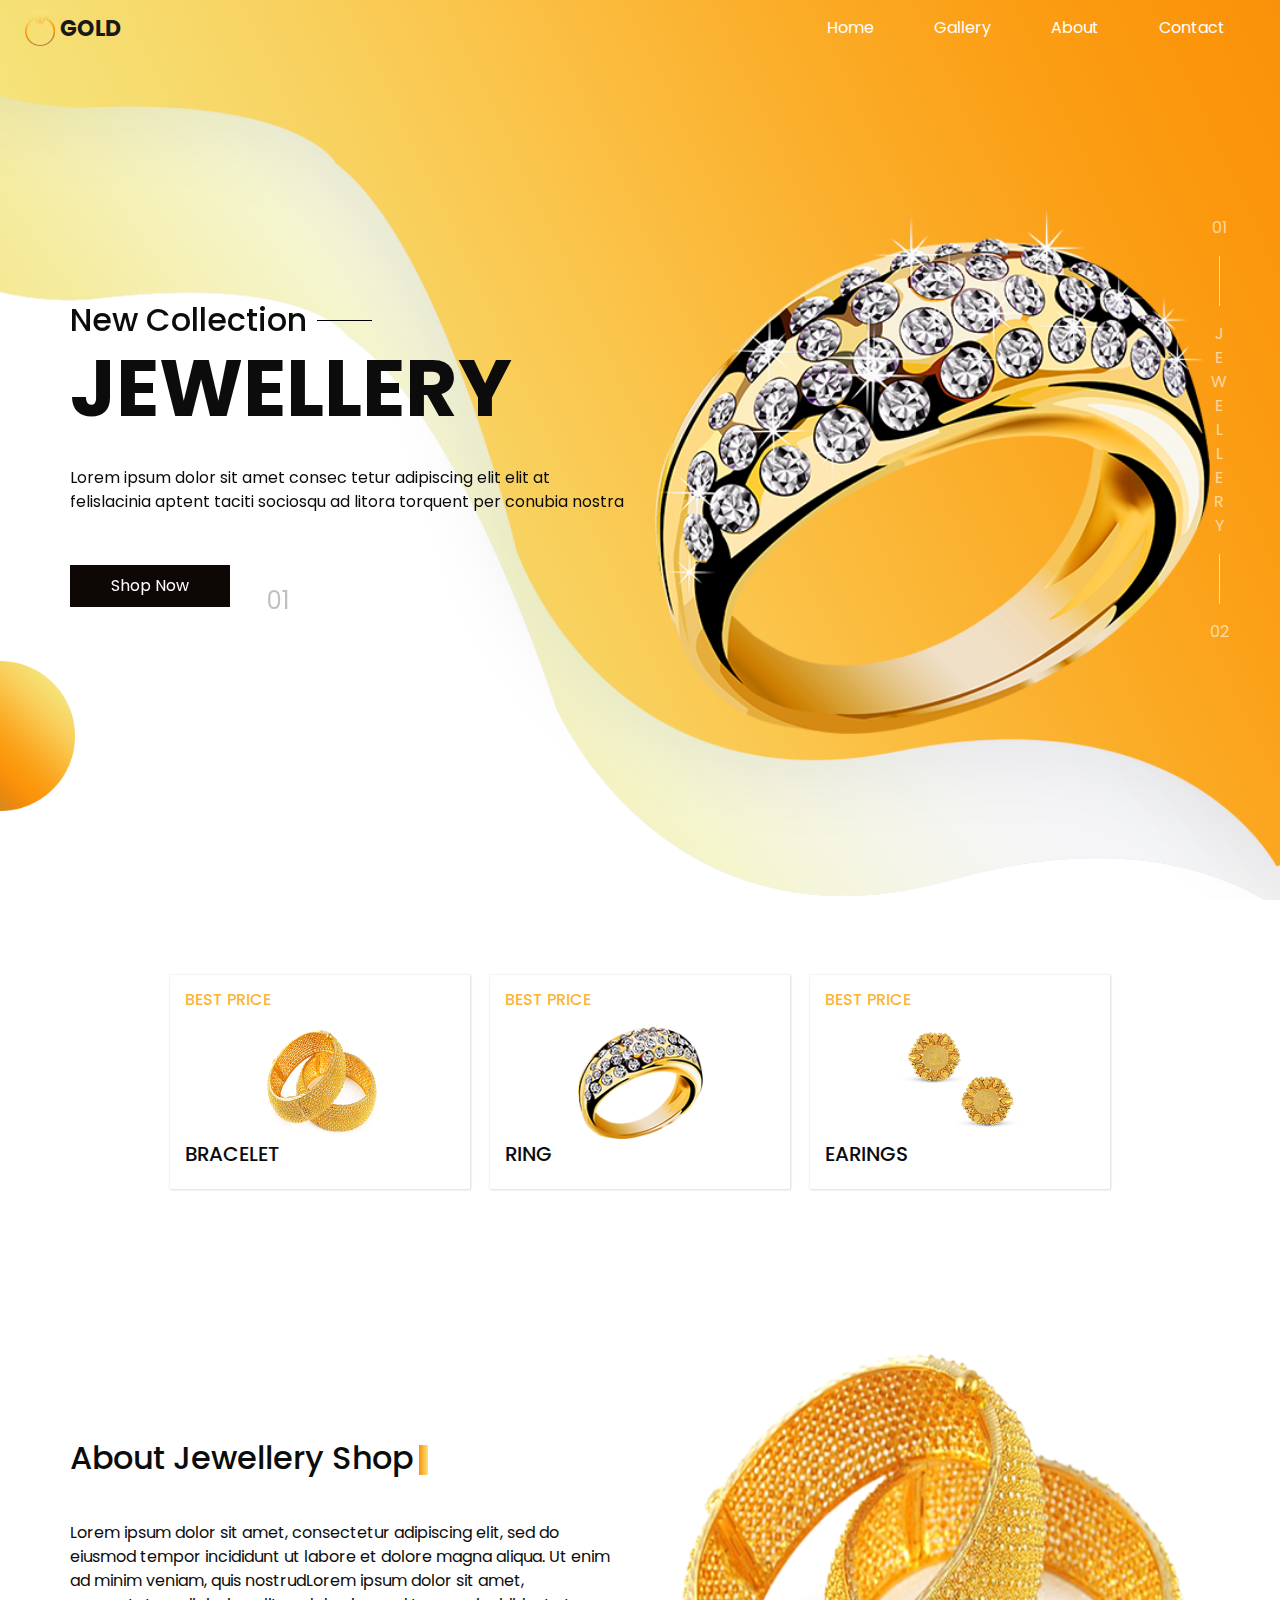
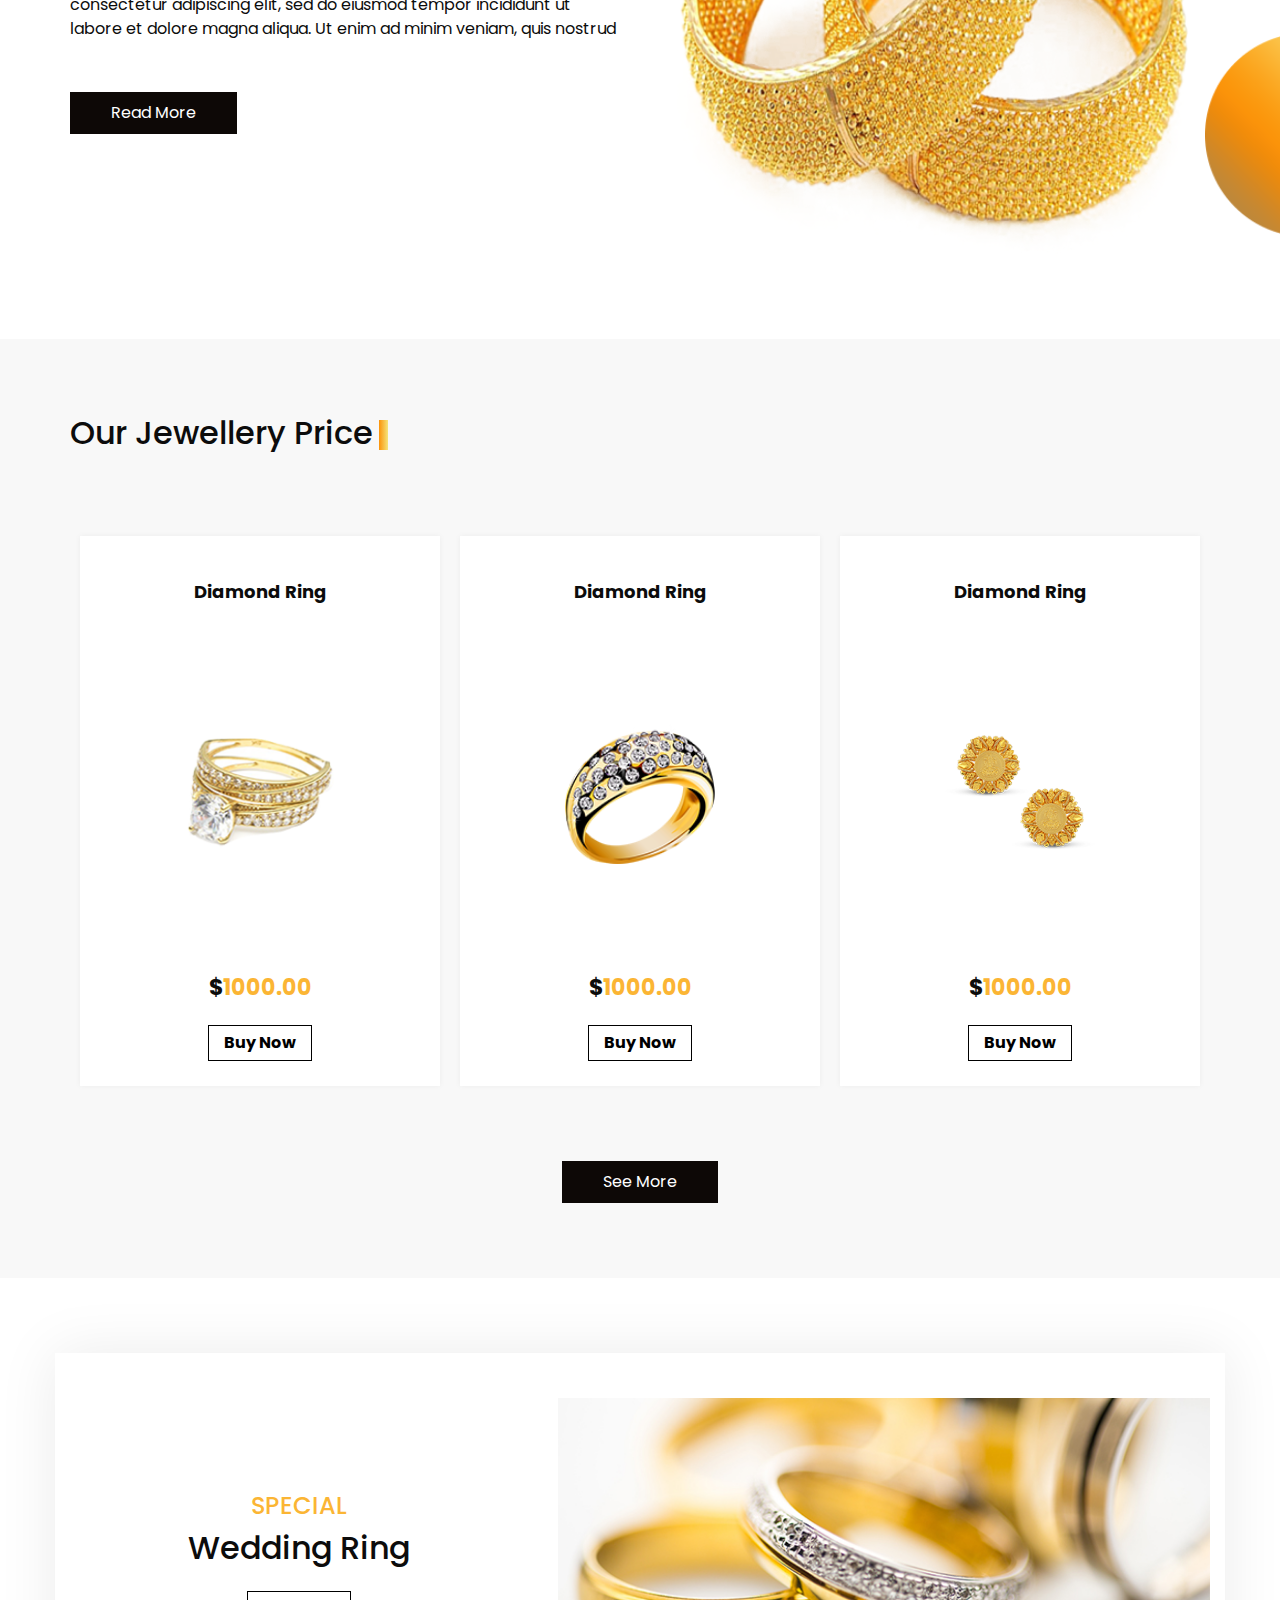
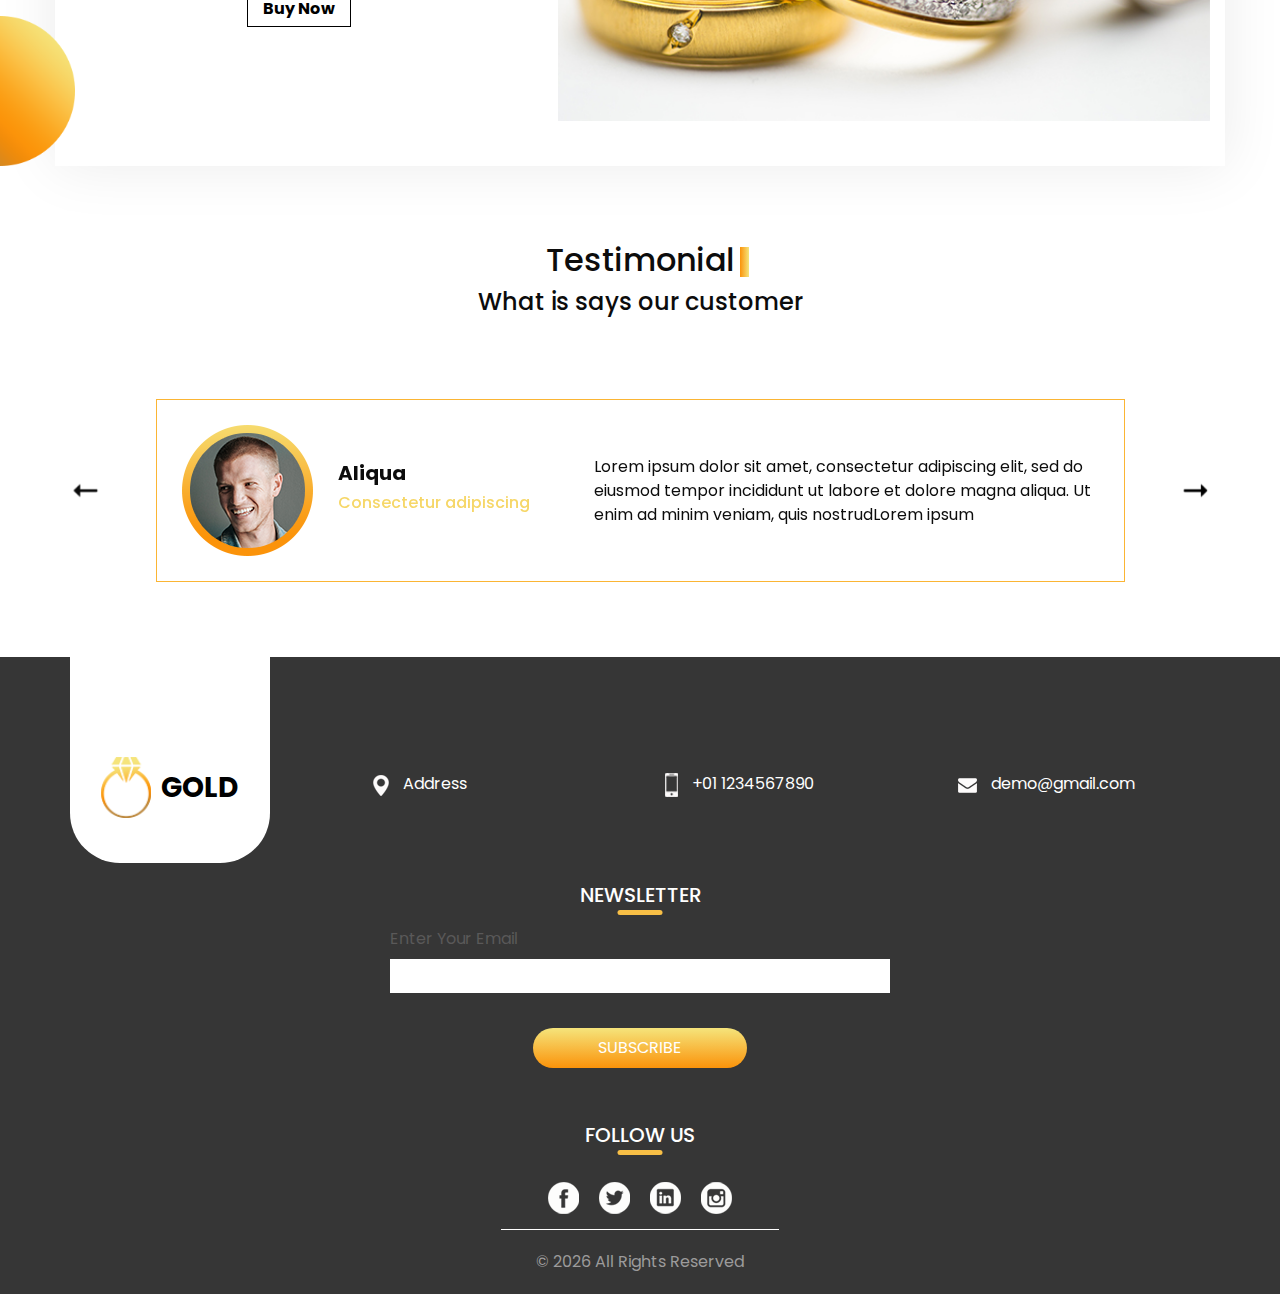
<file: index.html>
<!DOCTYPE html>
<html>

<head>
  <!-- Basic -->
  <meta charset="utf-8" />
  <meta http-equiv="X-UA-Compatible" content="IE=edge" />
  <!-- Mobile Metas -->
  <meta name="viewport" content="width=device-width, initial-scale=1, shrink-to-fit=no" />
  <!-- Site Metas -->
  <meta name="keywords" content="rings , Bracelet, neckless, jawllery" />
  <meta name="description" content="this is the best store ever for finding the gold jawllery in the world!" />
  <meta name="author" content="" />

  <title>GOLD STORE</title>

  <!-- slider stylesheet -->
  <link rel="stylesheet" type="text/css" href="https://cdnjs.cloudflare.com/ajax/libs/OwlCarousel2/2.1.3/assets/owl.carousel.min.css" />

  <!-- bootstrap core css -->
  <link rel="stylesheet" type="text/css" href="css/bootstrap.css" />

  <!-- fonts style -->
  <link href="https://fonts.googleapis.com/css?family=Baloo+Chettan|Poppins:400,600,700&display=swap" rel="stylesheet">
  <!-- Custom styles for this template -->
  <link href="css/style.css" rel="stylesheet" />
  <!-- responsive style -->
  <link href="css/responsive.css" rel="stylesheet" />



</head>

<body>

  <div class="hero_area">
    <!-- header section strats -->
    <header  class="header_section">
      <div class="container-fluid">
        <nav class="navbar navbar-expand-lg custom_nav-container ">
          <a class="navbar-brand" href="index.html">
            <img src="images/logo.png" alt="">
            <span>
              Gold
            </span>
          </a>
          <button class="navbar-toggler" type="button" data-toggle="collapse" data-target="#navbarSupportedContent" aria-controls="navbarSupportedContent" aria-expanded="false" aria-label="Toggle navigation">
            <span class="navbar-toggler-icon"></span>
          </button>

          <div class="collapse navbar-collapse" id="navbarSupportedContent">
            <div class="d-flex ml-auto flex-column flex-lg-row align-items-center">
              <ul class="navbar-nav  ">
                <li class="nav-item active">
                  <a class="nav-link" href="index.html">Home <span class="sr-only">(current)</span></a>
                </li>
                <li class="nav-item">
                  <a class="nav-link" href="gallery.html"> Gallery</a>
                </li>
                <li class="nav-item">
                  <a class="nav-link" href="about.html"> About</a>
                </li>
                <li class="nav-item">
                  <a class="nav-link" href="contact.html"> Contact</a>
                </li>
              </ul>

            </div>
          </div>
        </nav>
      </div>
    </header>
    <!-- end header section -->
    <!-- slider section -->
    <section class=" slider_section position-relative">
      <div class="design-box">
        <img src="images/design-1.png" alt="">
      </div>
      <div class="slider_number-container d-none d-md-block">
        <div class="number-box">
          <span>
            01
          </span>
          <hr>
          <span class="jwel">
            J <br>
            e <br>
            w <br>
            e <br>
            l <br>
            l <br>
            e <br>
            r <br>
            y
          </span>
          <hr>
          <span>
            02
          </span>
        </div>
      </div>
      <div class="container">
        <div id="carouselExampleIndicators" class="carousel slide" data-ride="carousel">
          <ol class="carousel-indicators">
            <li data-target="#carouselExampleIndicators" data-slide-to="0" class="active">01</li>
            <li data-target="#carouselExampleIndicators" data-slide-to="1">02</li>
            <li data-target="#carouselExampleIndicators" data-slide-to="2">03</li>
          </ol>
          <div class="carousel-inner">
            <div class="carousel-item active">
              <div class="row">
                <div class="col-md-6">
                  <div class="detail_box">
                    <h2>
                      <span> New Collection</span>
                      <hr>
                    </h2>
                    <h1>
                      Jewellery
                    </h1>
                    <p>
                      Lorem ipsum dolor sit amet consec tetur adipiscing elit elit at felislacinia
                      aptent taciti sociosqu ad litora torquent per conubia nostra
                    </p>
                    <div>
                      <a href="">Shop Now</a>
                    </div>
                  </div>
                </div>
                <div class="col-md-6">
                  <div class="img-box">
                    <img src="images/slider-img.png" alt="">
                  </div>
                </div>
              </div>
            </div>
            <div class="carousel-item ">
              <div class="row">
                <div class="col-md-6">
                  <div class="detail_box">
                    <h2>
                      <span> New Collection</span>
                      <hr>
                    </h2>
                    <h1>
                      Jewellery
                    </h1>
                    <p>
                      Lorem ipsum dolor sit amet consec tetur adipiscing elit elit at felislacinia
                      aptent taciti sociosqu ad litora torquent per conubia nostra
                    </p>
                    <div>
                      <a href="">Shop Now</a>
                    </div>
                  </div>
                </div>
                <div class="col-md-6">
                  <div class="img-box">
                    <img src="images/slider-img.png" alt="">
                  </div>
                </div>
              </div>
            </div>
            <div class="carousel-item ">
              <div class="row">
                <div class="col-md-6">
                  <div class="detail_box">
                    <h2>
                      <span> New Collection</span>
                      <hr>
                    </h2>
                    <h1>
                      Jewellery
                    </h1>
                    <p>
                      Lorem ipsum dolor sit amet consec tetur adipiscing elit elit at felislacinia
                      aptent taciti sociosqu ad litora torquent per conubia nostra
                    </p>
                    <div>
                      <a href="">Shop Now</a>
                    </div>
                  </div>
                </div>
                <div class="col-md-6">
                  <div class="img-box">
                    <img src="images/slider-img.png" alt="">
                  </div>
                </div>
              </div>
            </div>
          </div>
        </div>
      </div>

    </section>
    <!-- end slider section -->
  </div>

  <!-- item section -->

  <div class="item_section layout_padding2">
    <div class="container">
      <div class="item_container">
        <div class="box">
          <div class="price">
            <h6>
              Best PRICE
            </h6>
          </div>
          <div class="img-box">
            <img src="images/i-1.png" alt="">
          </div>
          <div class="name">
            <h5>
              Bracelet
            </h5>
          </div>
        </div>
        <div class="box">
          <div class="price">
            <h6>
              Best PRICE
            </h6>
          </div>
          <div class="img-box">
            <img src="images/i-2.png" alt="">
          </div>
          <div class="name">
            <h5>
              Ring
            </h5>
          </div>
        </div>
        <div class="box">
          <div class="price">
            <h6>
              Best PRICE
            </h6>
          </div>
          <div class="img-box">
            <img src="images/i-3.png" alt="">
          </div>
          <div class="name">
            <h5>
              Earings
            </h5>
          </div>
        </div>
      </div>
    </div>
  </div>

  <!-- end item section -->

  <!-- about section -->

  <section class="about_section layout_padding2-top layout_padding-bottom">
    <div class="design-box">
      <img src="images/design-2.png" alt="">
    </div>
    <div class="container">
      <div class="row">
        <div class="col-md-6">
          <div class="detail-box">
            <div class="heading_container">
              <h2>
                About Jewellery Shop
              </h2>
            </div>
            <p>
              Lorem ipsum dolor sit amet, consectetur adipiscing elit, sed do eiusmod tempor incididunt ut labore et
              dolore magna aliqua. Ut enim ad minim veniam, quis nostrudLorem ipsum dolor sit amet, consectetur
              adipiscing elit, sed do eiusmod tempor incididunt ut labore et dolore magna aliqua. Ut enim ad minim
              veniam, quis nostrud
            </p>
            <div>
              <a href="">
                Read More
              </a>
            </div>
          </div>
        </div>
        <div class="col-md-6">
          <div class="img-box">
            <img src="images/about-img.png" alt="">
          </div>
        </div>
      </div>
    </div>
  </section>

  <!-- end about section -->

  <!-- price section -->

  <section class="price_section layout_padding">
    <div class="container">
      <div class="heading_container">
        <h2>
          Our Jewellery Price
        </h2>
      </div>
      <div class="price_container">
        <div class="box">
          <div class="name">
            <h6>
              Diamond Ring
            </h6>
          </div>
          <div class="img-box">
            <img src="images/p-1.png" alt="">
          </div>
          <div class="detail-box">
            <h5>
              $<span>1000.00</span>
            </h5>
            <a href="">
              Buy Now
            </a>
          </div>
        </div>
        <div class="box">
          <div class="name">
            <h6>
              Diamond Ring
            </h6>
          </div>
          <div class="img-box">
            <img src="images/i-2.png" alt="">
          </div>
          <div class="detail-box">
            <h5>
              $<span>1000.00</span>
            </h5>
            <a href="">
              Buy Now
            </a>
          </div>
        </div>
        <div class="box">
          <div class="name">
            <h6>
              Diamond Ring
            </h6>
          </div>
          <div class="img-box">
            <img src="images/i-3.png" alt="">
          </div>
          <div class="detail-box">
            <h5>
              $<span>1000.00</span>
            </h5>
            <a href="">
              Buy Now
            </a>
          </div>
        </div>
      </div>
      <div class="d-flex justify-content-center">
        <a href="" class="price_btn">
          See More
        </a>
      </div>
    </div>
  </section>

  <!-- end price section -->

  <!-- ring section -->

  <section class="ring_section layout_padding">
    <div class="design-box">
      <img src="images/design-1.png" alt="">
    </div>
    <div class="container">
      <div class="ring_container layout_padding2">
        <div class="row">
          <div class="col-md-5">
            <div class="detail-box">
              <h4>
                special
              </h4>
              <h2>
                Wedding Ring
              </h2>
              <a href="">
                Buy Now
              </a>
            </div>
          </div>
          <div class="col-md-7">
            <div class="img-box">
              <img src="images/ring-img.jpg" alt="">
            </div>
          </div>
        </div>
      </div>
    </div>
  </section>

  <!-- end ring section -->

  <!-- client section -->

  <section class="client_section">
    <div class="container">
      <div class="heading_container">
        <h2>
          Testimonial
        </h2>
      </div>
      <h4 class="secondary_heading">
        What is says our customer
      </h4>
      <div id="carouselExampleControls" class="carousel slide" data-ride="carousel">
        <div class="carousel-inner">
          <div class="carousel-item active">
            <div class="client_container">
              <div class="client-id">
                <div class="img-box">
                  <img src="images/client.png" alt="">
                </div>
                <div class="name">
                  <h5>
                    Aliqua
                  </h5>
                  <h6>
                    Consectetur adipiscing
                  </h6>
                </div>
              </div>
              <div class="detail-box">
                <p>
                  Lorem ipsum dolor sit amet, consectetur adipiscing elit, sed do eiusmod tempor incididunt ut labore et
                  dolore magna aliqua. Ut enim ad minim veniam, quis nostrudLorem ipsum
                </p>
              </div>
            </div>
          </div>
          <div class="carousel-item">
            <div class="client_container">
              <div class="client-id">
                <div class="img-box">
                  <img src="images/client.png" alt="">
                </div>
                <div class="name">
                  <h5>
                    Aliqua
                  </h5>
                  <h6>
                    Consectetur adipiscing
                  </h6>
                </div>
              </div>
              <div class="detail-box">
                <p>
                  Lorem ipsum dolor sit amet, consectetur adipiscing elit, sed do eiusmod tempor incididunt ut labore et
                  dolore magna aliqua. Ut enim ad minim veniam, quis nostrudLorem ipsum
                </p>
              </div>
            </div>
          </div>
          <div class="carousel-item">
            <div class="client_container">
              <div class="client-id">
                <div class="img-box">
                  <img src="images/client.png" alt="">
                </div>
                <div class="name">
                  <h5>
                    Aliqua
                  </h5>
                  <h6>
                    Consectetur adipiscing
                  </h6>
                </div>
              </div>
              <div class="detail-box">
                <p>
                  Lorem ipsum dolor sit amet, consectetur adipiscing elit, sed do eiusmod tempor incididunt ut labore et
                  dolore magna aliqua. Ut enim ad minim veniam, quis nostrudLorem ipsum
                </p>
              </div>
            </div>
          </div>
        </div>
        <a class="carousel-control-prev" href="#carouselExampleControls" role="button" data-slide="prev">
          <span class="carousel-control-prev-icon" aria-hidden="true"></span>
          <span class="sr-only">Previous</span>
        </a>
        <a class="carousel-control-next" href="#carouselExampleControls" role="button" data-slide="next">
          <span class="carousel-control-next-icon" aria-hidden="true"></span>
          <span class="sr-only">Next</span>
        </a>
      </div>

    </div>
  </section>

  <!-- end client section -->

  <!-- info section -->
  <section class="info_section ">
    <div class="container">
      <div class="info_container">
        <div class="row">
          <div class="col-md-3">
            <div class="info_logo">
              <a href="">
                <img src="images/logo.png" alt="">
                <span>
                  GOLD
                </span>
              </a>
            </div>
          </div>
          <div class="col-md-3">
            <div class="info_contact">
              <a href="">
                <img src="images/location.png" alt="">
                <span>
                  Address
                </span>
              </a>
            </div>
          </div>
          <div class="col-md-3">
            <div class="info_contact">
              <a href="">
                <img src="images/phone.png" alt="">
                <span>
                  +01 1234567890
                </span>
              </a>
            </div>
          </div>
          <div class="col-md-3">
            <div class="info_contact">
              <a href="">
                <img src="images/mail.png" alt="">
                <span>
                  demo@gmail.com
                </span>
              </a>
            </div>
          </div>
        </div>
        <div class="info_form">
          <div class="d-flex justify-content-center">
            <h5 class="info_heading">
              Newsletter
            </h5>
          </div>
          <form action="">
            <div class="email_box">
              <label for="email2">Enter Your Email</label>
              <input type="text" id="email2">
            </div>
            <div>
              <button>
                subscribe
              </button>
            </div>
          </form>
        </div>
        <div class="info_social">
          <div class="d-flex justify-content-center">
            <h5 class="info_heading">
              Follow Us
            </h5>
          </div>
          <div class="social_box">
            <a href="">
              <img src="images/fb.png" alt="">
            </a>
            <a href="">
              <img src="images/twitter.png" alt="">
            </a>
            <a href="">
              <img src="images/linkedin.png" alt="">
            </a>
            <a href="">
              <img src="images/insta.png" alt="">
            </a>
          </div>
        </div>
      </div>
    </div>
  </section>

  <!-- end info_section -->

  <!-- footer section -->
  <section class="container-fluid footer_section">
    <p>
      &copy; <span id="displayYear"></span> All Rights Reserved 
    </p>
  </section>
  <!-- footer section -->

  <script type="text/javascript" src="js/jquery-3.4.1.min.js"></script>
  <script type="text/javascript" src="js/bootstrap.js"></script>
  <script type="text/javascript" src="js/custom.js"></script>
</body>

</html>
</file>
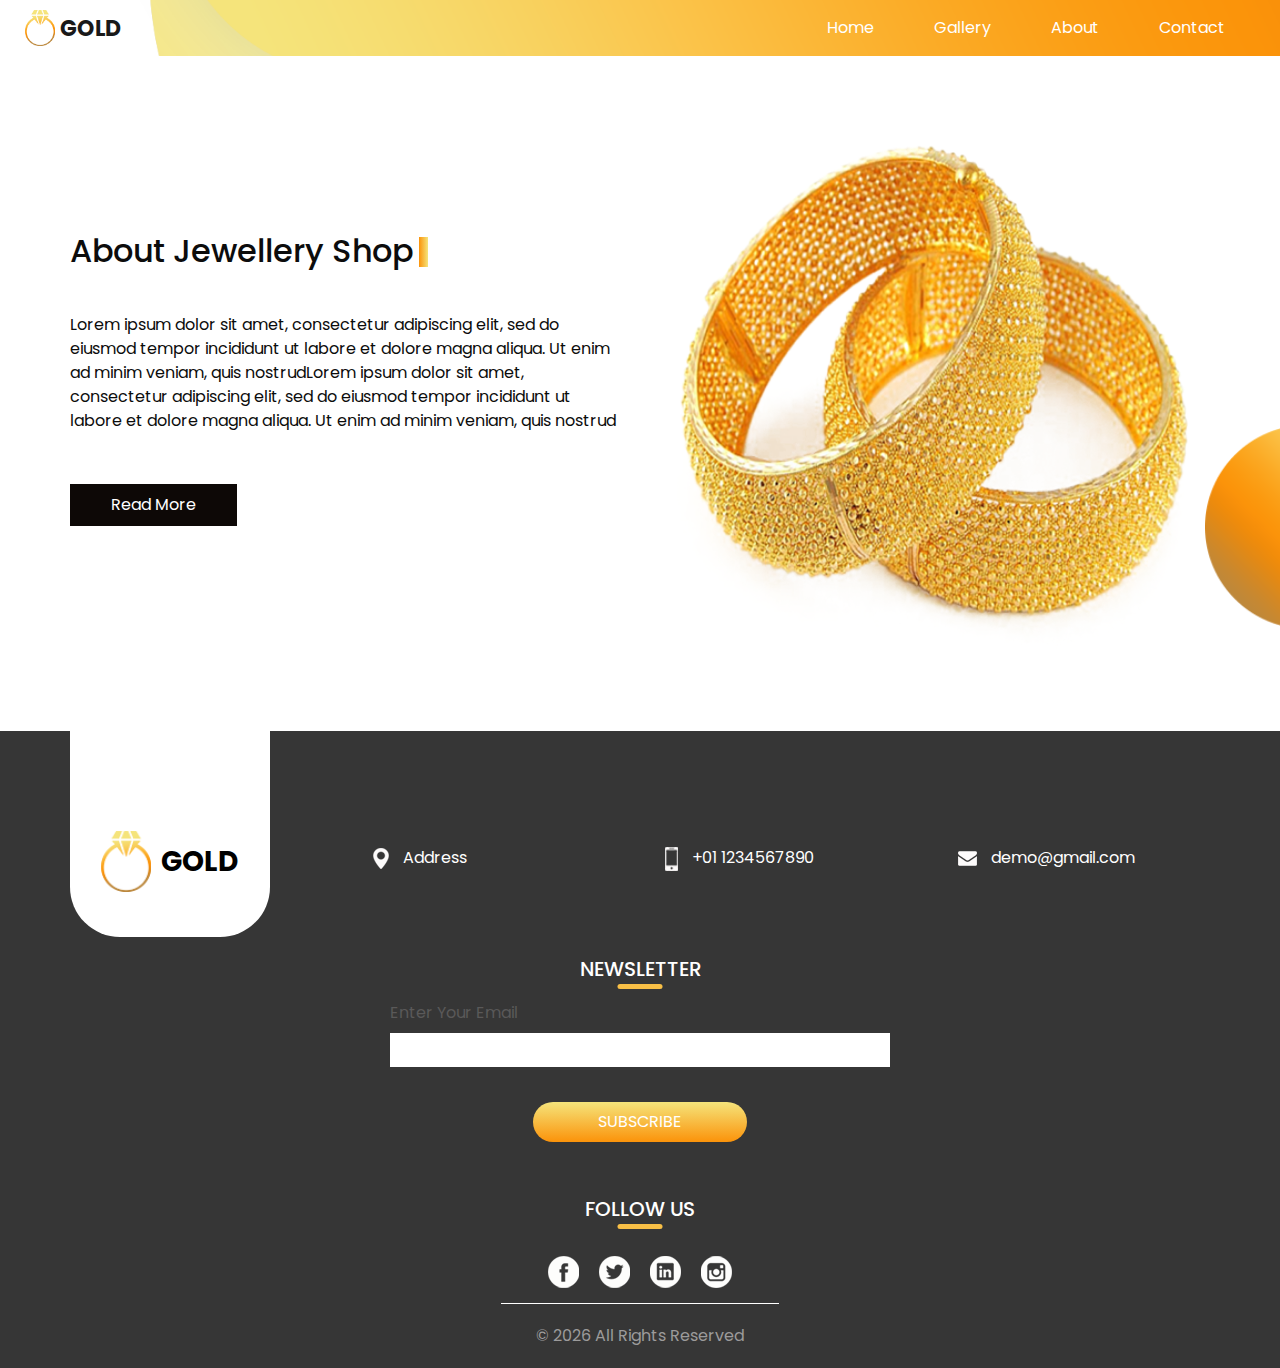
<file: about.html>
<!DOCTYPE html>
<html>

<head>
  <!-- Basic -->
  <meta charset="utf-8" />
  <meta http-equiv="X-UA-Compatible" content="IE=edge" />
  <!-- Mobile Metas -->
  <meta name="viewport" content="width=device-width, initial-scale=1, shrink-to-fit=no" />
  <!-- Site Metas -->
  <meta name="keywords" content="rings , Bracelet, neckless, jawllery" />
  <meta name="description" content="this is the best store ever for finding the gold jawllery in the world!" />
  <meta name="author" content="" />

  <title>GOLD STORE</title>

  <!-- slider stylesheet -->
  <link rel="stylesheet" type="text/css" href="https://cdnjs.cloudflare.com/ajax/libs/OwlCarousel2/2.1.3/assets/owl.carousel.min.css" />

  <!-- bootstrap core css -->
  <link rel="stylesheet" type="text/css" href="css/bootstrap.css" />

  <!-- fonts style -->
  <link href="https://fonts.googleapis.com/css?family=Baloo+Chettan|Poppins:400,600,700&display=swap" rel="stylesheet">
  <!-- Custom styles for this template -->
  <link href="css/style.css" rel="stylesheet" />
  <!-- responsive style -->
  <link href="css/responsive.css" rel="stylesheet" />
</head>

<body class="sub_page">

  <div class="hero_area">
    <!-- header section strats -->
    <header class="header_section">

      <div class="container-fluid">
        
        <nav class="navbar navbar-expand-lg custom_nav-container ">
          <a class="navbar-brand" href="index.html">
            <img src="images/logo.png" alt="">
            <span>
              Gold
            </span>
          </a>
          <button class="navbar-toggler" type="button" data-toggle="collapse" data-target="#navbarSupportedContent" aria-controls="navbarSupportedContent" aria-expanded="false" aria-label="Toggle navigation">
            <span class="navbar-toggler-icon"></span>
          </button>

          <div class="collapse navbar-collapse" id="navbarSupportedContent">
            <div class="d-flex ml-auto flex-column flex-lg-row align-items-center">
              <ul class="navbar-nav  ">
                <li class="nav-item active">
                  <a class="nav-link" href="index.html">Home <span class="sr-only">(current)</span></a>
                </li>
                <li class="nav-item">
                  <a class="nav-link" href="gallery.html"> Gallery</a>
                </li>
                <li class="nav-item">
                  <a class="nav-link" href="about.html"> About</a>
                </li>
                <li class="nav-item">
                  <a class="nav-link" href="contact.html"> Contact</a>
                </li>
              </ul>

            </div>
          </div>
        </nav>
      </div>
    </header>
    <!-- end header section -->
  </div>



  <!-- about section -->

  <section class="about_section layout_padding2-top layout_padding-bottom">
    <div class="design-box">
      <img src="images/design-2.png" alt="">
    </div>
    <div class="container">
      <div class="row">
        <div class="col-md-6">
          <div class="detail-box">
            <div class="heading_container">
              <h2>
                About Jewellery Shop
              </h2>
            </div>
            <p>
              Lorem ipsum dolor sit amet, consectetur adipiscing elit, sed do eiusmod tempor incididunt ut labore et
              dolore magna aliqua. Ut enim ad minim veniam, quis nostrudLorem ipsum dolor sit amet, consectetur
              adipiscing elit, sed do eiusmod tempor incididunt ut labore et dolore magna aliqua. Ut enim ad minim
              veniam, quis nostrud
            </p>
            <div>
              <a href="">
                Read More
              </a>
            </div>
          </div>
        </div>
        <div class="col-md-6">
          <div class="img-box">
            <img src="images/about-img.png" alt="">
          </div>
        </div>
      </div>
    </div>
  </section>

  <!-- end about section -->


  <!-- info section -->
  <section class="info_section ">
    <div class="container">
      <div class="info_container">
        <div class="row">
          <div class="col-md-3">
            <div class="info_logo">
              <a href="">
                <img src="images/logo.png" alt="">
                <span>
                  GOLD
                </span>
              </a>
            </div>
          </div>
          <div class="col-md-3">
            <div class="info_contact">
              <a href="">
                <img src="images/location.png" alt="">
                <span>
                  Address
                </span>
              </a>
            </div>
          </div>
          <div class="col-md-3">
            <div class="info_contact">
              <a href="">
                <img src="images/phone.png" alt="">
                <span>
                  +01 1234567890
                </span>
              </a>
            </div>
          </div>
          <div class="col-md-3">
            <div class="info_contact">
              <a href="">
                <img src="images/mail.png" alt="">
                <span>
                  demo@gmail.com
                </span>
              </a>
            </div>
          </div>
        </div>
        <div class="info_form">
          <div class="d-flex justify-content-center">
            <h5 class="info_heading">
              Newsletter
            </h5>
          </div>
          <form action="">
            <div class="email_box">
              <label for="email2">Enter Your Email</label>
              <input type="text" id="email2">
            </div>
            <div>
              <button>
                subscribe
              </button>
            </div>
          </form>
        </div>
        <div class="info_social">
          <div class="d-flex justify-content-center">
            <h5 class="info_heading">
              Follow Us
            </h5>
          </div>
          <div class="social_box">
            <a href="">
              <img src="images/fb.png" alt="">
            </a>
            <a href="">
              <img src="images/twitter.png" alt="">
            </a>
            <a href="">
              <img src="images/linkedin.png" alt="">
            </a>
            <a href="">
              <img src="images/insta.png" alt="">
            </a>
          </div>
        </div>
      </div>
    </div>
  </section>

  <!-- end info_section -->

  <!-- footer section -->
  <section class="container-fluid footer_section">
    <p>
      &copy; <span id="displayYear"></span> All Rights Reserved
    </p>
  </section>
  <!-- footer section -->

  <script type="text/javascript" src="js/jquery-3.4.1.min.js"></script>
  <script type="text/javascript" src="js/bootstrap.js"></script>
  <script type="text/javascript" src="js/custom.js"></script>

</body>

</html>
</file>
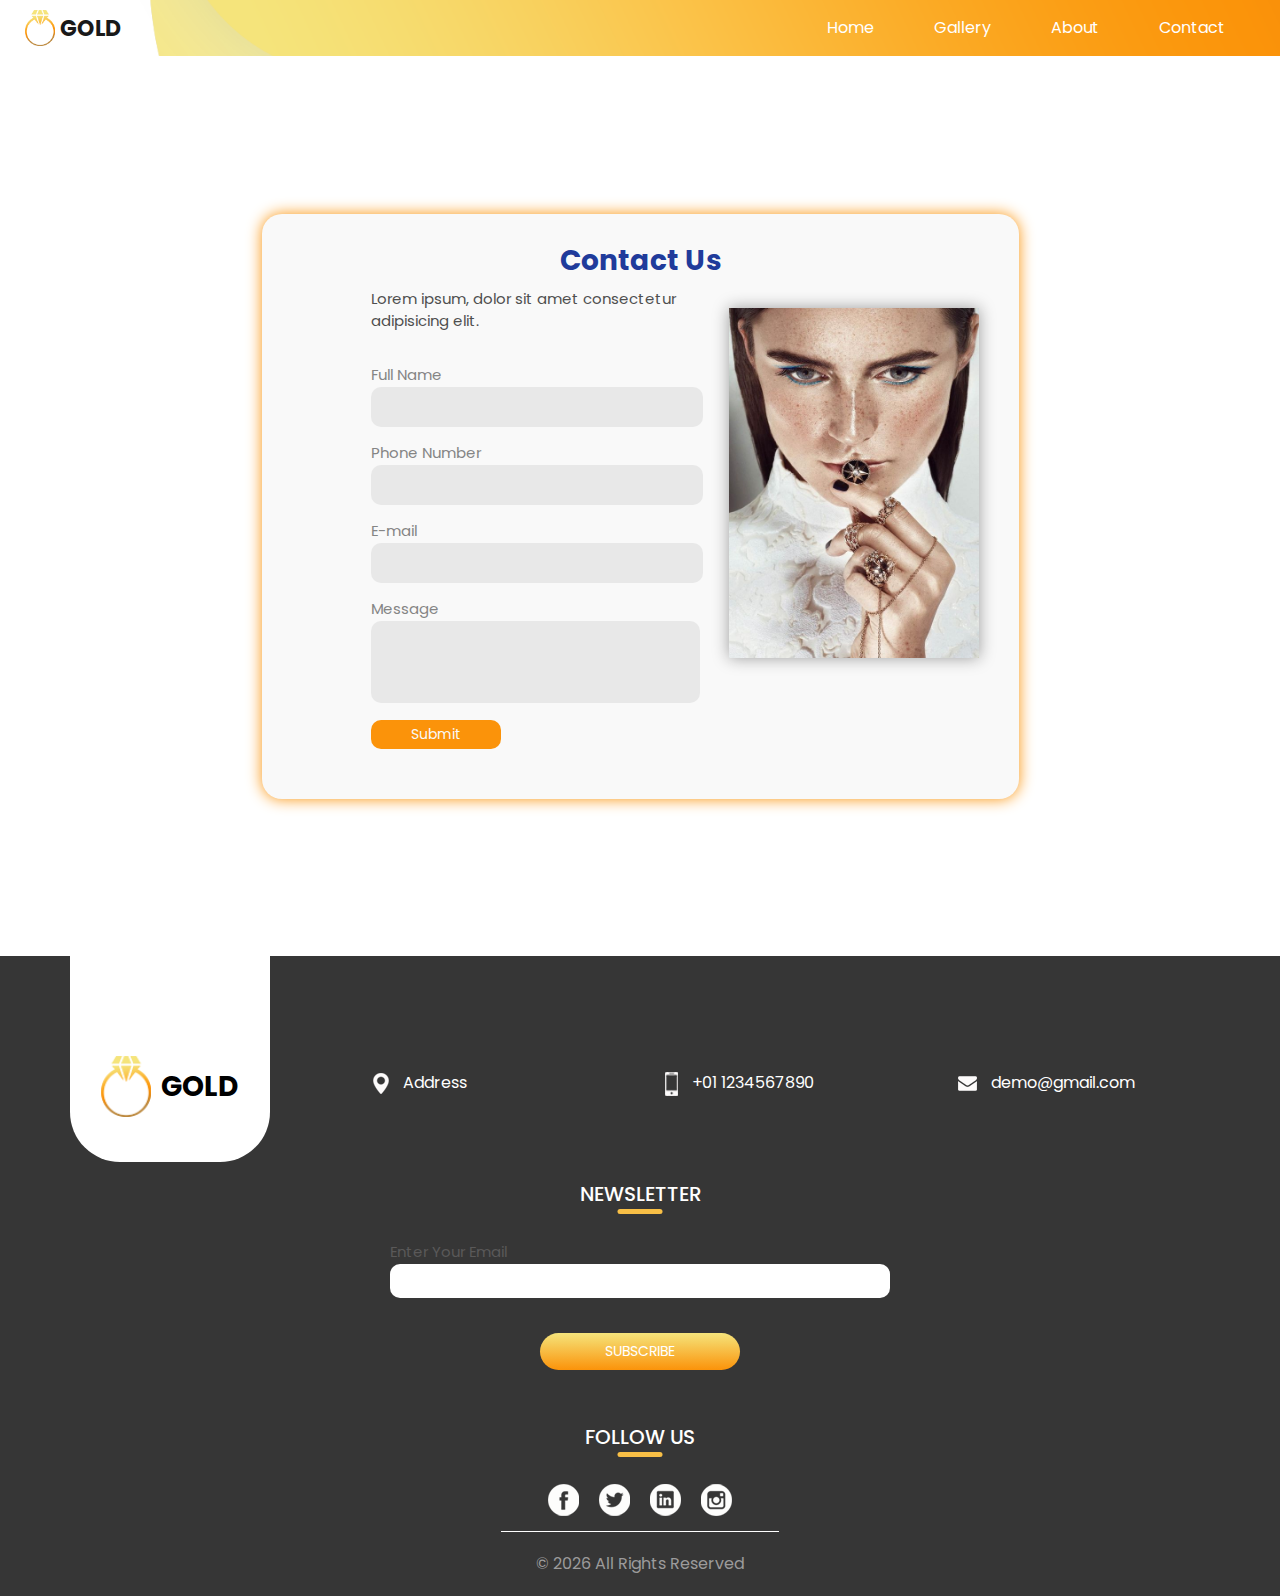
<file: contact.html>
<!DOCTYPE html>
<html>

<head>
    <!-- Basic -->
    <meta charset="utf-8" />
    <meta http-equiv="X-UA-Compatible" content="IE=edge" />
    <!-- Mobile Metas -->
    <meta name="viewport" content="width=device-width, initial-scale=1, shrink-to-fit=no" />
    <!-- Site Metas -->
    <meta name="keywords" content="rings , Bracelet, neckless, jawllery" />
  <meta name="description" content="this is the best store ever for finding the gold jawllery in the world!" />
    <meta name="author" content="" />

    <title>GOLD STORE</title>

    <!-- slider stylesheet -->
    <link rel="stylesheet" type="text/css"
        href="https://cdnjs.cloudflare.com/ajax/libs/OwlCarousel2/2.1.3/assets/owl.carousel.min.css" />

    <!-- bootstrap core css -->
    <link rel="stylesheet" type="text/css" href="css/bootstrap.css" />

    <!-- fonts style -->
    <link href="https://fonts.googleapis.com/css?family=Baloo+Chettan|Poppins:400,600,700&display=swap"
        rel="stylesheet">
    <!-- Custom styles for this template -->
    <link href="css/style.css" rel="stylesheet" />
    <!-- responsive style -->
    <link href="css/responsive.css" rel="stylesheet" />
    <link rel="stylesheet" href="css/contact.css">
</head>

<body class="sub_page">

    <div class="hero_area">
        <!-- header section strats -->
        <header class="header_section">
            <div class="container-fluid">
                <nav class="navbar navbar-expand-lg custom_nav-container ">
                    <a class="navbar-brand" href="index.html">
                        <img src="images/logo.png" alt="">
                        <span>
                            Gold
                        </span>
                    </a>
                    <button class="navbar-toggler" type="button" data-toggle="collapse"
                        data-target="#navbarSupportedContent" aria-controls="navbarSupportedContent"
                        aria-expanded="false" aria-label="Toggle navigation">
                        <span class="navbar-toggler-icon"></span>
                    </button>

                    <div class="collapse navbar-collapse" id="navbarSupportedContent">
                        <div class="d-flex ml-auto flex-column flex-lg-row align-items-center">
                            <ul class="navbar-nav  ">
                                <li class="nav-item active">
                                    <a class="nav-link" href="index.html">Home <span
                                            class="sr-only">(current)</span></a>
                                </li>
                                <li class="nav-item">
                                    <a class="nav-link" href="gallery.html">Gallery</a>
                                </li>
                                <li class="nav-item">
                                    <a class="nav-link" href="about.html">About </a>
                                </li>
                                <li class="nav-item">
                                    <a class="nav-link" href="contact.html">Contact</a>
                                </li>
                            </ul>

                        </div>
                    </div>
                </nav>
            </div>
        </header>
        <!-- end header section -->
    </div>



    <!--cart contact section-->
    
    <div class="cart-container" >
        <div class="contact-box">
            <div class="up"><h2>Contact Us</h2><br> </div>
            <div class="all">
                <div class="left">
                    <div>
                        <p>Lorem ipsum, dolor sit amet consectetur adipisicing elit.</p>
                        <label>Full Name</label><br>
                        <input type="text" class="field">
                    </div>
                    <div>
                        <label>Phone Number</label><br>
                        <input type="tel" class="field">
                    </div>
                    <div>
                        <label>E-mail</label><br>
                        <input type="email" class="field">
                    </div>
                    <div>
                        <label>Message</label><br>
                        <textarea class="feild" ></textarea>
                    </div>
                       <a href="submitContact.html"><button>Submit</button> </a>
                </div>
                <div class="right">
                    <img id="Imgc" src="./images/e.jpg" alt="img">
                </div>
                
            </div>
        </div>
        </div>
   
    <!--end cart contact section-->




    <!-- info section -->
    <section class="info_section ">
        <div class="container">
            <div class="info_container">
                <div class="row">
                    <div class="col-md-3">
                        <div class="info_logo">
                            <a href="">
                                <img src="images/logo.png" alt="">
                                <span>
                                    GOLD
                                </span>
                            </a>
                        </div>
                    </div>
                    <div class="col-md-3">
                        <div class="info_contact">
                            <a href="">
                                <img src="images/location.png" alt="">
                                <span>
                                    Address
                                </span>
                            </a>
                        </div>
                    </div>
                    <div class="col-md-3">
                        <div class="info_contact">
                            <a href="">
                                <img src="images/phone.png" alt="">
                                <span>
                                    +01 1234567890
                                </span>
                            </a>
                        </div>
                    </div>
                    <div class="col-md-3">
                        <div class="info_contact">
                            <a href="">
                                <img src="images/mail.png" alt="">
                                <span>
                                    demo@gmail.com
                                </span>
                            </a>
                        </div>
                    </div>
                </div>
                <div class="info_form">
                    <div class="d-flex justify-content-center">
                        <h5 class="info_heading">
                            Newsletter
                        </h5>
                    </div>
                    <form action="">
                        <div class="email_box">
                            <label for="email2">Enter Your Email</label>
                            <input type="text" id="email2">
                        </div>
                        <div>
                            <button>
                                subscribe
                            </button>
                        </div>
                    </form>
                </div>
                <div class="info_social">
                    <div class="d-flex justify-content-center">
                        <h5 class="info_heading">
                            Follow Us
                        </h5>
                    </div>
                    <div class="social_box">
                        <a href="">
                            <img src="images/fb.png" alt="">
                        </a>
                        <a href="">
                            <img src="images/twitter.png" alt="">
                        </a>
                        <a href="">
                            <img src="images/linkedin.png" alt="">
                        </a>
                        <a href="">
                            <img src="images/insta.png" alt="">
                        </a>
                    </div>
                </div>
            </div>
        </div>
    </section>

    <!-- end info_section -->

    <!-- footer section -->
    <section class="container-fluid footer_section">
        <p>
            &copy; <span id="displayYear"></span> All Rights Reserved
        </p>
    </section>
    <!-- footer section -->

    <script type="text/javascript" src="js/jquery-3.4.1.min.js"></script>
    <script type="text/javascript" src="js/bootstrap.js"></script>
    <script type="text/javascript" src="js/custom.js"></script>
</body>

</html>
</file>
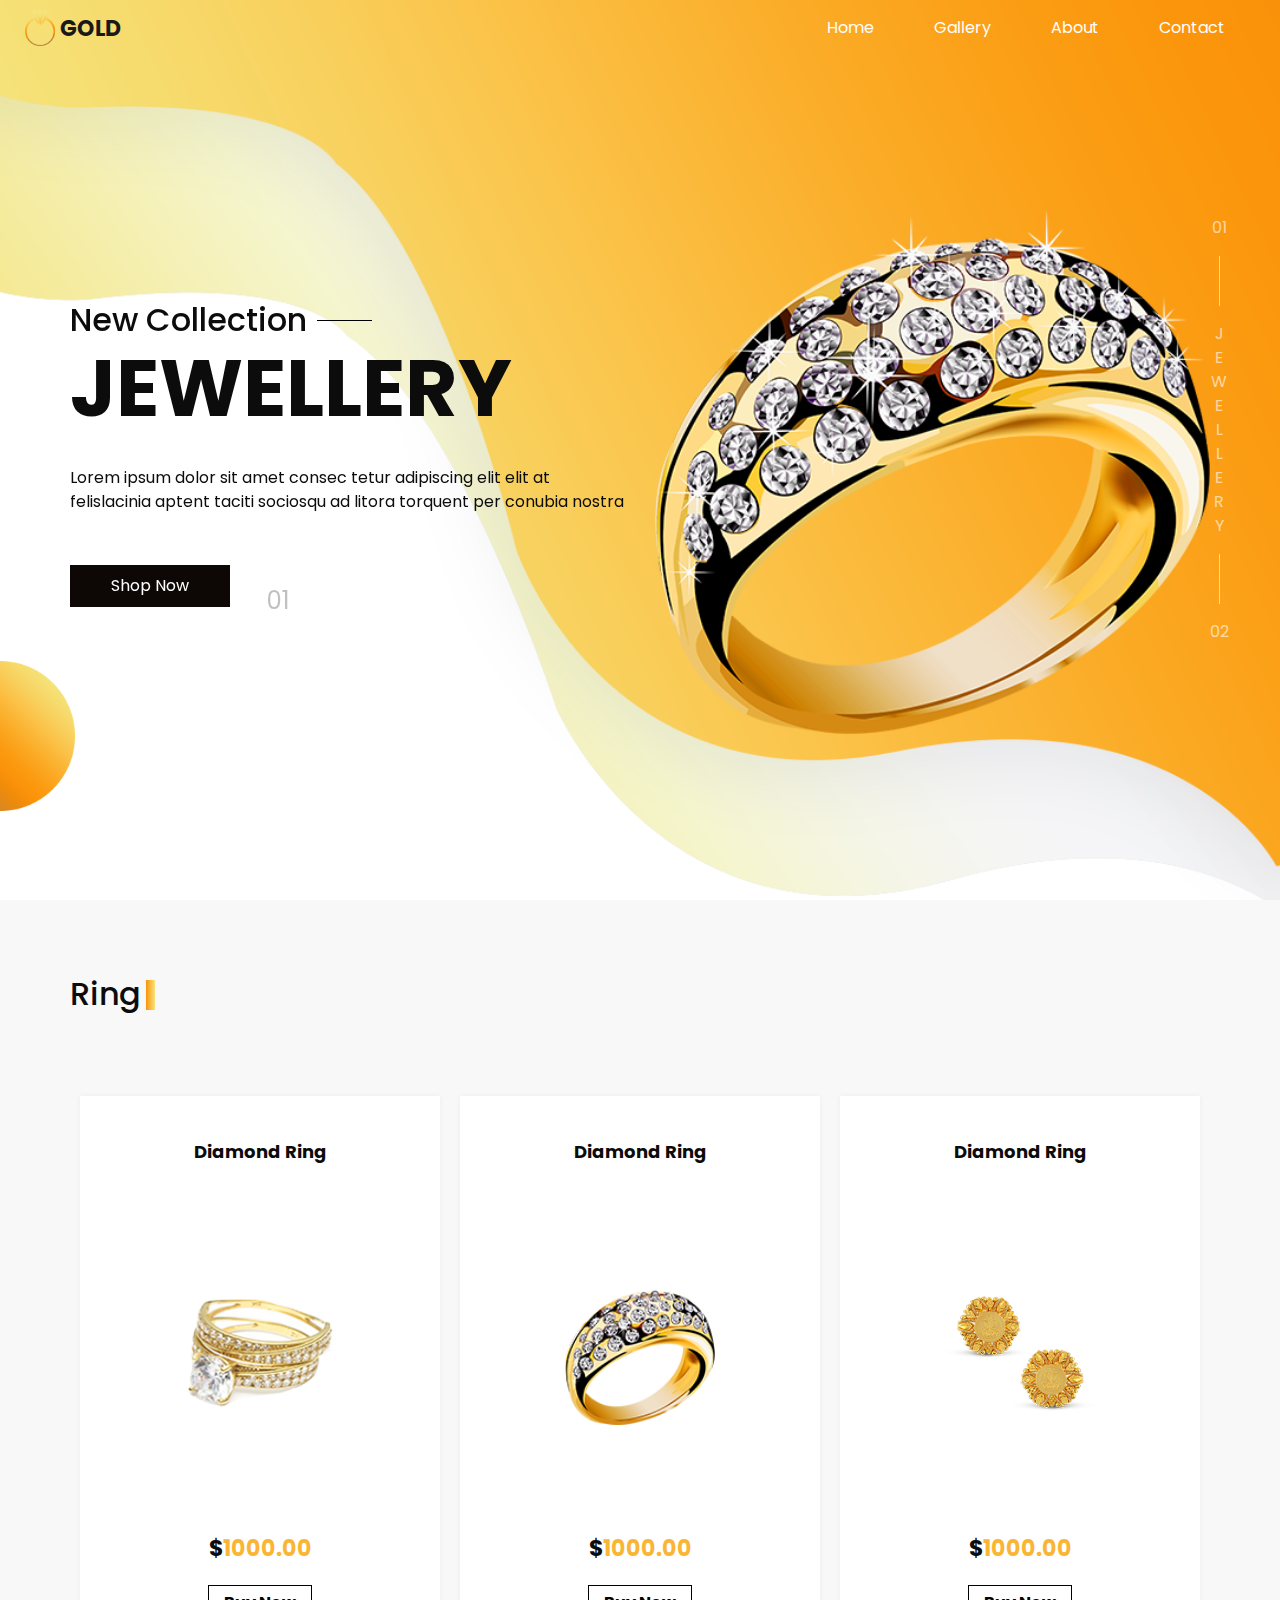
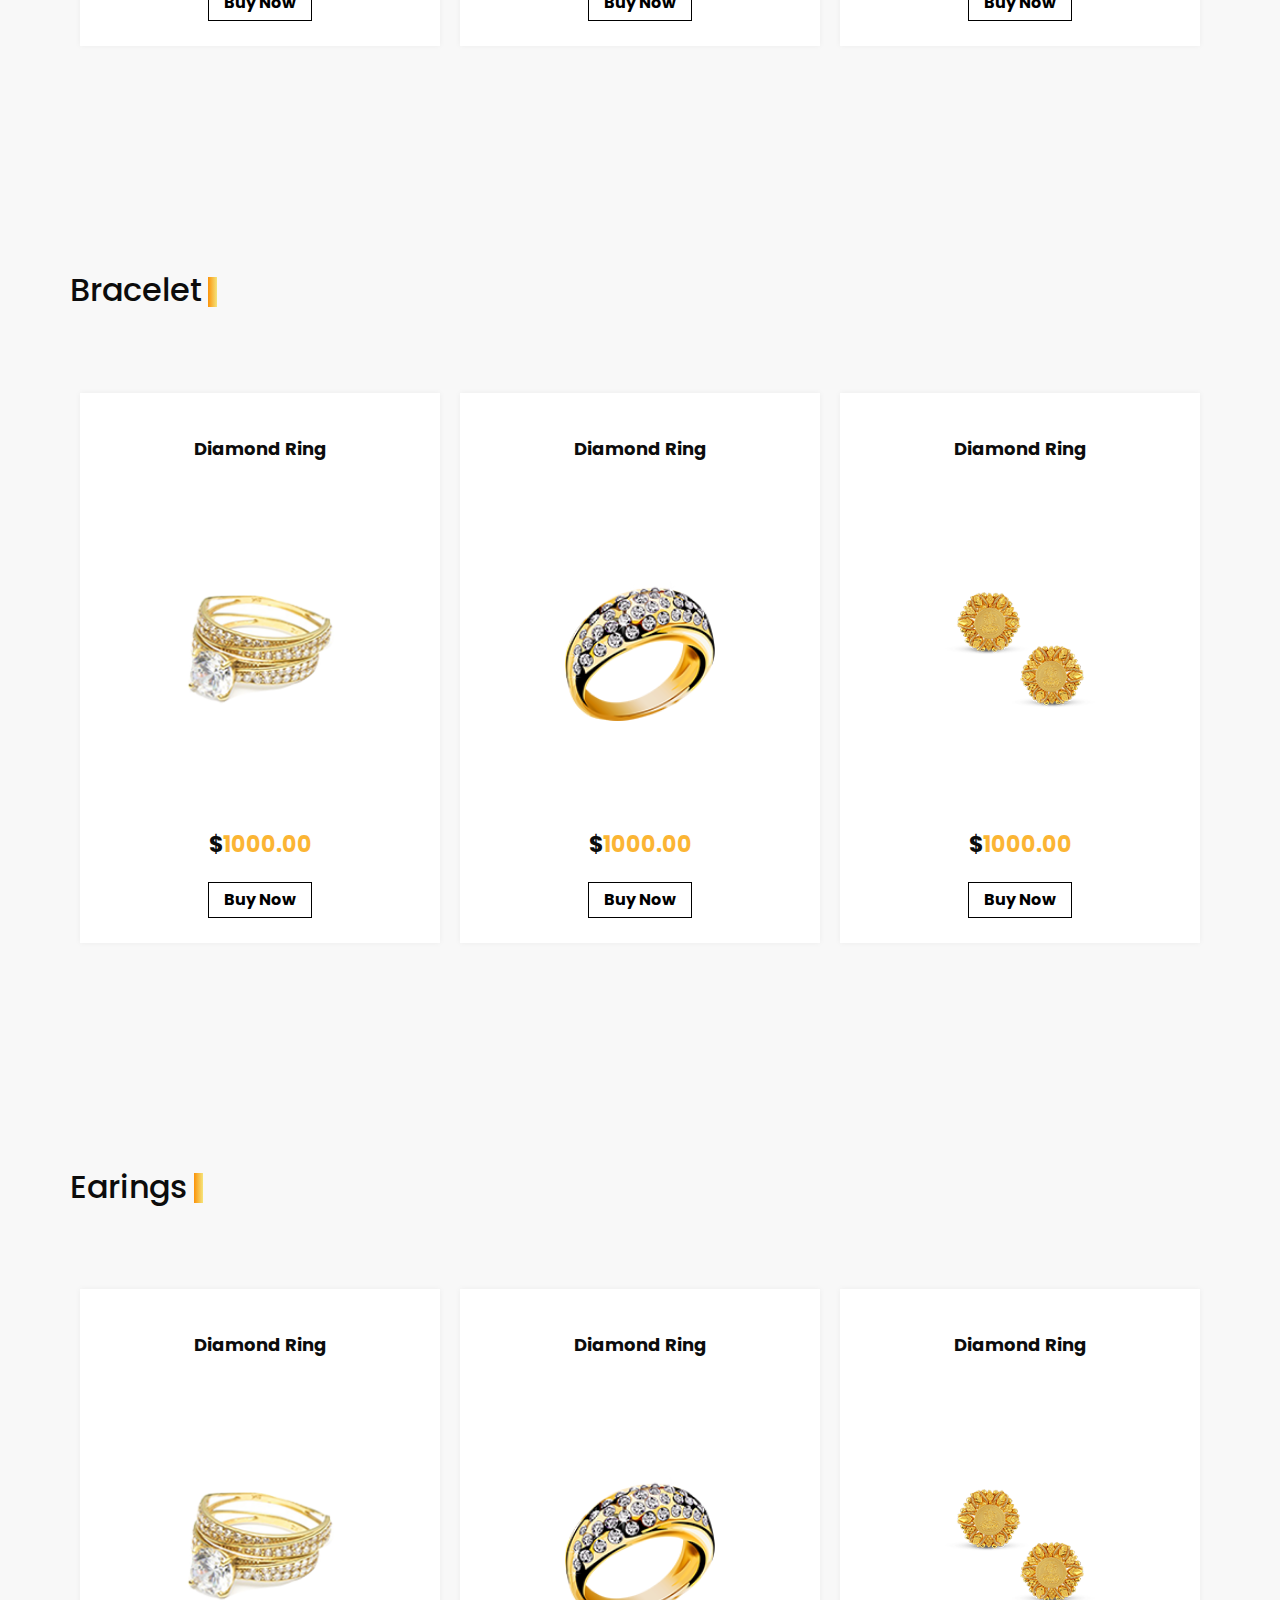
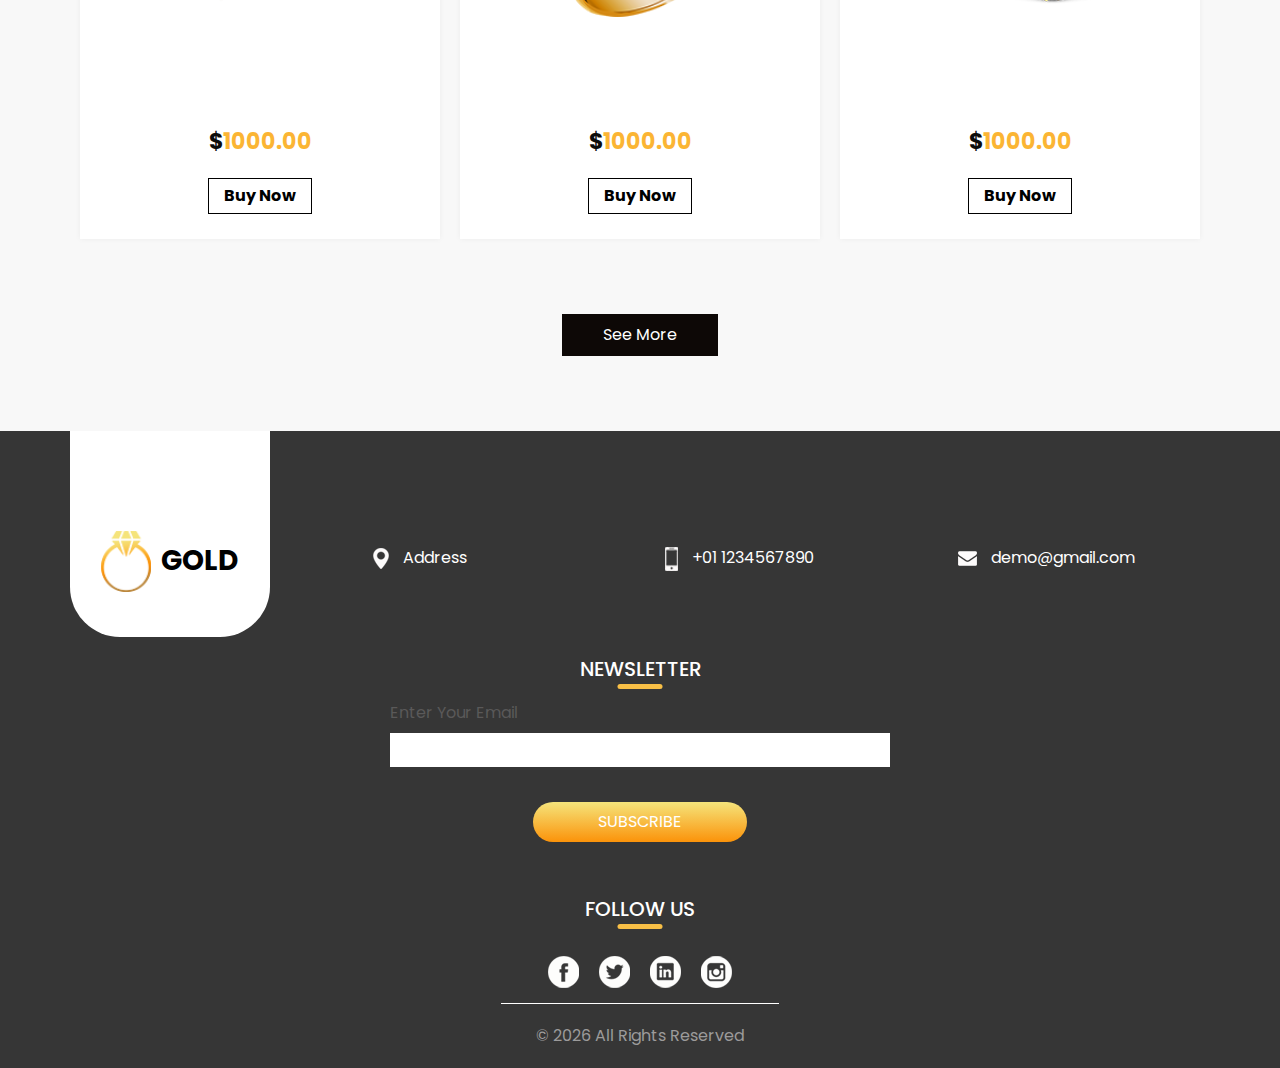
<file: gallery.html>
<!DOCTYPE html>
<html>

<head>
  <!-- Basic -->
  <meta charset="utf-8" />
  <meta http-equiv="X-UA-Compatible" content="IE=edge" />
  <!-- Mobile Metas -->
  <meta name="viewport" content="width=device-width, initial-scale=1, shrink-to-fit=no" />
  <!-- Site Metas -->
  <meta name="keywords" content="rings , Bracelet, neckless, jawllery" />
  <meta name="description" content="this is the best store ever for finding the gold jawllery in the world!" />
  <meta name="author" content="" />

  <title>GOLD STORE</title>

  <!-- slider stylesheet -->
  <link rel="stylesheet" type="text/css" href="https://cdnjs.cloudflare.com/ajax/libs/OwlCarousel2/2.1.3/assets/owl.carousel.min.css" />

  <!-- bootstrap core css -->
  <link rel="stylesheet" type="text/css" href="css/bootstrap.css" />

  <!-- fonts style -->
  <link href="https://fonts.googleapis.com/css?family=Baloo+Chettan|Poppins:400,600,700&display=swap" rel="stylesheet">
  <!-- Custom styles for this template -->
  <link href="css/style.css" rel="stylesheet" />
  <!-- responsive style -->
  <link href="css/responsive.css" rel="stylesheet" />



</head>

<body>

  <div class="hero_area">
    <!-- header section strats -->
    <header  class="header_section">
      <div class="container-fluid">
        <nav class="navbar navbar-expand-lg custom_nav-container ">
          <a class="navbar-brand" href="index.html">
            <img src="images/logo.png" alt="">
            <span>
              Gold
            </span>
          </a>
          <button class="navbar-toggler" type="button" data-toggle="collapse" data-target="#navbarSupportedContent" aria-controls="navbarSupportedContent" aria-expanded="false" aria-label="Toggle navigation">
            <span class="navbar-toggler-icon"></span>
          </button>

          <div class="collapse navbar-collapse" id="navbarSupportedContent">
            <div class="d-flex ml-auto flex-column flex-lg-row align-items-center">
              <ul class="navbar-nav  ">
                <li class="nav-item active">
                  <a class="nav-link" href="index.html">Home <span class="sr-only">(current)</span></a>
                </li>
                <li class="nav-item">
                  <a class="nav-link" href="gallery.html"> Gallery</a>
                </li>
                <li class="nav-item">
                  <a class="nav-link" href="about.html"> About</a>
                </li>
                <li class="nav-item">
                  <a class="nav-link" href="contact.html"> Contact</a>
                </li>
              </ul>

            </div>
          </div>
        </nav>
      </div>
    </header>
    <!-- end header section -->
    <!-- slider section -->
    <section class=" slider_section position-relative">
      <div class="design-box">
        <img src="images/design-1.png" alt="">
      </div>
      <div class="slider_number-container d-none d-md-block">
        <div class="number-box">
          <span>
            01
          </span>
          <hr>
          <span class="jwel">
            J <br>
            e <br>
            w <br>
            e <br>
            l <br>
            l <br>
            e <br>
            r <br>
            y
          </span>
          <hr>
          <span>
            02
          </span>
        </div>
      </div>
      <div class="container">
        <div id="carouselExampleIndicators" class="carousel slide" data-ride="carousel">
          <ol class="carousel-indicators">
            <li data-target="#carouselExampleIndicators" data-slide-to="0" class="active">01</li>
            <li data-target="#carouselExampleIndicators" data-slide-to="1">02</li>
            <li data-target="#carouselExampleIndicators" data-slide-to="2">03</li>
          </ol>
          <div class="carousel-inner">
            <div class="carousel-item active">
              <div class="row">
                <div class="col-md-6">
                  <div class="detail_box">
                    <h2>
                      <span> New Collection</span>
                      <hr>
                    </h2>
                    <h1>
                      Jewellery
                    </h1>
                    <p>
                      Lorem ipsum dolor sit amet consec tetur adipiscing elit elit at felislacinia
                      aptent taciti sociosqu ad litora torquent per conubia nostra
                    </p>
                    <div>
                      <a href="">Shop Now</a>
                    </div>
                  </div>
                </div>
                <div class="col-md-6">
                  <div class="img-box">
                    <img src="images/slider-img.png" alt="">
                  </div>
                </div>
              </div>
            </div>
            <div class="carousel-item ">
              <div class="row">
                <div class="col-md-6">
                  <div class="detail_box">
                    <h2>
                      <span> New Collection</span>
                      <hr>
                    </h2>
                    <h1>
                      Jewellery
                    </h1>
                    <p>
                      Lorem ipsum dolor sit amet consec tetur adipiscing elit elit at felislacinia
                      aptent taciti sociosqu ad litora torquent per conubia nostra
                    </p>
                    <div>
                      <a href="">Shop Now</a>
                    </div>
                  </div>
                </div>
                <div class="col-md-6">
                  <div class="img-box">
                    <img src="images/slider-img.png" alt="">
                  </div>
                </div>
              </div>
            </div>
            <div class="carousel-item ">
              <div class="row">
                <div class="col-md-6">
                  <div class="detail_box">
                    <h2>
                      <span> New Collection</span>
                      <hr>
                    </h2>
                    <h1>
                      Jewellery
                    </h1>
                    <p>
                      Lorem ipsum dolor sit amet consec tetur adipiscing elit elit at felislacinia
                      aptent taciti sociosqu ad litora torquent per conubia nostra
                    </p>
                    <div>
                      <a href="">Shop Now</a>
                    </div>
                  </div>
                </div>
                <div class="col-md-6">
                  <div class="img-box">
                    <img src="images/slider-img.png" alt="">
                  </div>
                </div>
              </div>
            </div>
          </div>
        </div>
      </div>

    </section>
    <!-- end slider section -->
  </div>

 

 
  <!-- price section -->

  <section class="price_section layout_padding">
    <div class="container">
      <div class="heading_container">
        <h2>
          Ring
        </h2>
      </div>
      <div class="price_container">
        <div class="box">
          <div class="name">
            <h6>
              Diamond Ring
            </h6>
          </div>
          <div class="img-box">
            <img src="images/p-1.png" alt="">
          </div>
          <div class="detail-box">
            <h5>
              $<span>1000.00</span>
            </h5>
            <a href="">
              Buy Now
            </a>
          </div>
        </div>
        <div class="box">
          <div class="name">
            <h6>
              Diamond Ring
            </h6>
          </div>
          <div class="img-box">
            <img src="images/i-2.png" alt="">
          </div>
          <div class="detail-box">
            <h5>
              $<span>1000.00</span>
            </h5>
            <a href="">
              Buy Now
            </a>
          </div>
        </div>
        <div class="box">
          <div class="name">
            <h6>
              Diamond Ring
            </h6>
          </div>
          <div class="img-box">
            <img src="images/i-3.png" alt="">
          </div>
          <div class="detail-box">
            <h5>
              $<span>1000.00</span>
            </h5>
            <a href="">
              Buy Now
            </a>
          </div>
        </div>
      </div>
      
    </div>
  </section>

  <!-- end price section -->
   <!-- price section -->

   <section class="price_section layout_padding">
    <div class="container">
      <div class="heading_container">
        <h2>
          Bracelet
        </h2>
      </div>
      <div class="price_container">
        <div class="box">
          <div class="name">
            <h6>
              Diamond Ring
            </h6>
          </div>
          <div class="img-box">
            <img src="images/p-1.png" alt="">
          </div>
          <div class="detail-box">
            <h5>
              $<span>1000.00</span>
            </h5>
            <a href="">
              Buy Now
            </a>
          </div>
        </div>
        <div class="box">
          <div class="name">
            <h6>
              Diamond Ring
            </h6>
          </div>
          <div class="img-box">
            <img src="images/i-2.png" alt="">
          </div>
          <div class="detail-box">
            <h5>
              $<span>1000.00</span>
            </h5>
            <a href="">
              Buy Now
            </a>
          </div>
        </div>
        <div class="box">
          <div class="name">
            <h6>
              Diamond Ring
            </h6>
          </div>
          <div class="img-box">
            <img src="images/i-3.png" alt="">
          </div>
          <div class="detail-box">
            <h5>
              $<span>1000.00</span>
            </h5>
            <a href="">
              Buy Now
            </a>
          </div>
        </div>
      </div>
      
    </div>
  </section>

  <!-- end price section -->
   <!-- price section -->

   <section class="price_section layout_padding">
    <div class="container">
      <div class="heading_container">
        <h2>
        Earings
        </h2>
      </div>
      <div class="price_container">
        <div class="box">
          <div class="name">
            <h6>
              Diamond Ring
            </h6>
          </div>
          <div class="img-box">
            <img src="images/p-1.png" alt="">
          </div>
          <div class="detail-box">
            <h5>
              $<span>1000.00</span>
            </h5>
            <a href="">
              Buy Now
            </a>
          </div>
        </div>
        <div class="box">
          <div class="name">
            <h6>
              Diamond Ring
            </h6>
          </div>
          <div class="img-box">
            <img src="images/i-2.png" alt="">
          </div>
          <div class="detail-box">
            <h5>
              $<span>1000.00</span>
            </h5>
            <a href="">
              Buy Now
            </a>
          </div>
        </div>
        <div class="box">
          <div class="name">
            <h6>
              Diamond Ring
            </h6>
          </div>
          <div class="img-box">
            <img src="images/i-3.png" alt="">
          </div>
          <div class="detail-box">
            <h5>
              $<span>1000.00</span>
            </h5>
            <a href="">
              Buy Now
            </a>
          </div>
        </div>
      </div>
      <div class="d-flex justify-content-center">
        <a href="" class="price_btn">
          See More
        </a>
      </div>
    </div>
  </section>
  <!-- end price section -->

  

  <!-- info section -->
  <section class="info_section ">
    <div class="container">
      <div class="info_container">
        <div class="row">
          <div class="col-md-3">
            <div class="info_logo">
              <a href="">
                <img src="images/logo.png" alt="">
                <span>
                  GOLD
                </span>
              </a>
            </div>
          </div>
          <div class="col-md-3">
            <div class="info_contact">
              <a href="">
                <img src="images/location.png" alt="">
                <span>
                  Address
                </span>
              </a>
            </div>
          </div>
          <div class="col-md-3">
            <div class="info_contact">
              <a href="">
                <img src="images/phone.png" alt="">
                <span>
                  +01 1234567890
                </span>
              </a>
            </div>
          </div>
          <div class="col-md-3">
            <div class="info_contact">
              <a href="">
                <img src="images/mail.png" alt="">
                <span>
                  demo@gmail.com
                </span>
              </a>
            </div>
          </div>
        </div>
        <div class="info_form">
          <div class="d-flex justify-content-center">
            <h5 class="info_heading">
              Newsletter
            </h5>
          </div>
          <form action="">
            <div class="email_box">
              <label for="email2">Enter Your Email</label>
              <input type="text" id="email2">
            </div>
            <div>
              <button>
                subscribe
              </button>
            </div>
          </form>
        </div>
        <div class="info_social">
          <div class="d-flex justify-content-center">
            <h5 class="info_heading">
              Follow Us
            </h5>
          </div>
          <div class="social_box">
            <a href="">
              <img src="images/fb.png" alt="">
            </a>
            <a href="">
              <img src="images/twitter.png" alt="">
            </a>
            <a href="">
              <img src="images/linkedin.png" alt="">
            </a>
            <a href="">
              <img src="images/insta.png" alt="">
            </a>
          </div>
        </div>
      </div>
    </div>
  </section>

  <!-- end info_section -->

  <!-- footer section -->
  <section class="container-fluid footer_section">
    <p>
      &copy; <span id="displayYear"></span> All Rights Reserved 
    </p>
  </section>
  <!-- footer section -->

  <script type="text/javascript" src="js/jquery-3.4.1.min.js"></script>
  <script type="text/javascript" src="js/bootstrap.js"></script>
  <script type="text/javascript" src="js/custom.js"></script>
</body>

</html>
</file>
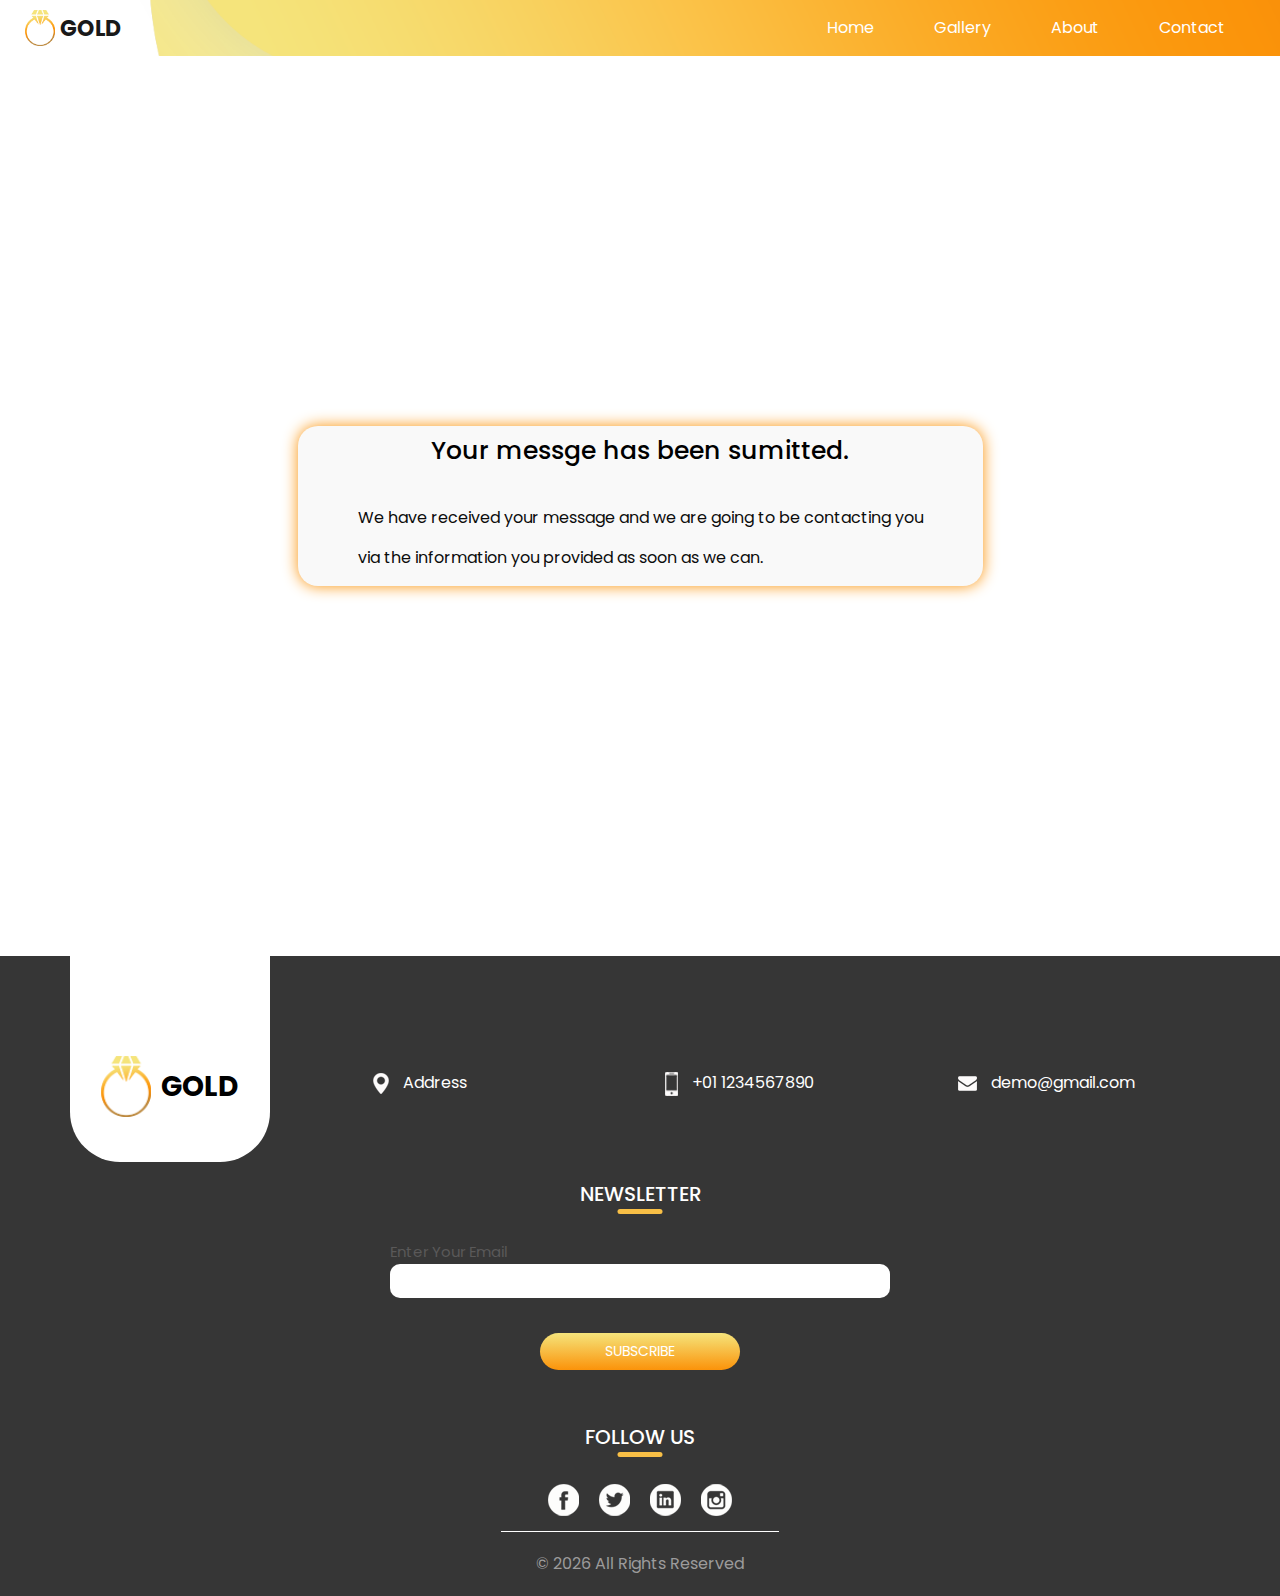
<file: submitContact.html>
<!DOCTYPE html>
<html>

<head>
    <!-- Basic -->
    <meta charset="utf-8" />
    <meta http-equiv="X-UA-Compatible" content="IE=edge" />
    <!-- Mobile Metas -->
    <meta name="viewport" content="width=device-width, initial-scale=1, shrink-to-fit=no" />
    <!-- Site Metas -->
    <meta name="keywords" content="rings , Bracelet, neckless, jawllery" />
  <meta name="description" content="this is the best store ever for finding the gold jawllery in the world!" />
    <meta name="author" content="" />

    <title>GOLD STORE</title>

    <!-- slider stylesheet -->
    <link rel="stylesheet" type="text/css"
        href="https://cdnjs.cloudflare.com/ajax/libs/OwlCarousel2/2.1.3/assets/owl.carousel.min.css" />

    <!-- bootstrap core css -->
    <link rel="stylesheet" type="text/css" href="css/bootstrap.css" />

    <!-- fonts style -->
    <link href="https://fonts.googleapis.com/css?family=Baloo+Chettan|Poppins:400,600,700&display=swap"
        rel="stylesheet">
    <!-- Custom styles for this template -->
    <link href="css/style.css" rel="stylesheet" />
    <!-- responsive style -->
    <link href="css/responsive.css" rel="stylesheet" />
    <link rel="stylesheet" href="/css/contact.css">
</head>

<body class="sub_page">

    <div class="hero_area">
        <!-- header section strats -->
        <header class="header_section">
            <div class="container-fluid">
                <nav class="navbar navbar-expand-lg custom_nav-container ">
                    <a class="navbar-brand" href="index.html">
                        <img src="images/logo.png" alt="">
                        <span>
                            Gold
                        </span>
                    </a>
                    <button class="navbar-toggler" type="button" data-toggle="collapse"
                        data-target="#navbarSupportedContent" aria-controls="navbarSupportedContent"
                        aria-expanded="false" aria-label="Toggle navigation">
                        <span class="navbar-toggler-icon"></span>
                    </button>

                    <div class="collapse navbar-collapse" id="navbarSupportedContent">
                        <div class="d-flex ml-auto flex-column flex-lg-row align-items-center">
                            <ul class="navbar-nav  ">
                                <li class="nav-item active">
                                    <a class="nav-link" href="index.html">Home <span
                                            class="sr-only">(current)</span></a>
                                </li>
                                <li class="nav-item">
                                    <a class="nav-link" href="gallery.html"> Gallery</a>
                                </li>
                                <li class="nav-item">
                                    <a class="nav-link" href="about.html"> About</a>
                                </li>
                                <li class="nav-item">
                                    <a class="nav-link" href="contact.html"> Contact</a>
                                </li>
                            </ul>

                        </div>
                    </div>
                </nav>
            </div>
        </header>
        <!-- end header section -->
    </div>



    <!--cart contact section-->
    
    <div class="cart-container" >
        <div class="contact-box">
            <div class="message">
            <center><p class="medium">Your messge has been sumitted.</p><br></center>
            <center><p class="light">We have received your message and we are going to be contacting you <br></center>
            via the information you provided as soon as we can.</p>
        </div>
           
        </div>
        </div>
   
    <!--end cart contact section-->




    <!-- info section -->
    <section class="info_section ">
        <div class="container">
            <div class="info_container">
                <div class="row">
                    <div class="col-md-3">
                        <div class="info_logo">
                            <a href="">
                                <img src="images/logo.png" alt="">
                                <span>
                                    GOLD
                                </span>
                            </a>
                        </div>
                    </div>
                    <div class="col-md-3">
                        <div class="info_contact">
                            <a href="">
                                <img src="images/location.png" alt="">
                                <span>
                                    Address
                                </span>
                            </a>
                        </div>
                    </div>
                    <div class="col-md-3">
                        <div class="info_contact">
                            <a href="">
                                <img src="images/phone.png" alt="">
                                <span>
                                    +01 1234567890
                                </span>
                            </a>
                        </div>
                    </div>
                    <div class="col-md-3">
                        <div class="info_contact">
                            <a href="">
                                <img src="images/mail.png" alt="">
                                <span>
                                    demo@gmail.com
                                </span>
                            </a>
                        </div>
                    </div>
                </div>
                <div class="info_form">
                    <div class="d-flex justify-content-center">
                        <h5 class="info_heading">
                            Newsletter
                        </h5>
                    </div>
                    <form action="">
                        <div class="email_box">
                            <label for="email2">Enter Your Email</label>
                            <input type="text" id="email2">
                        </div>
                        <div>
                            <button>
                                subscribe
                            </button>
                        </div>
                    </form>
                </div>
                <div class="info_social">
                    <div class="d-flex justify-content-center">
                        <h5 class="info_heading">
                            Follow Us
                        </h5>
                    </div>
                    <div class="social_box">
                        <a href="">
                            <img src="images/fb.png" alt="">
                        </a>
                        <a href="">
                            <img src="images/twitter.png" alt="">
                        </a>
                        <a href="">
                            <img src="images/linkedin.png" alt="">
                        </a>
                        <a href="">
                            <img src="images/insta.png" alt="">
                        </a>
                    </div>
                </div>
            </div>
        </div>
    </section>

    <!-- end info_section -->

    <!-- footer section -->
    <section class="container-fluid footer_section">
        <p>
            &copy; <span id="displayYear"></span> All Rights Reserved
        </p>
    </section>
    <!-- footer section -->

    <script type="text/javascript" src="js/jquery-3.4.1.min.js"></script>
    <script type="text/javascript" src="js/bootstrap.js"></script>
    <script type="text/javascript" src="js/custom.js"></script>
</body>

</html>
</file>
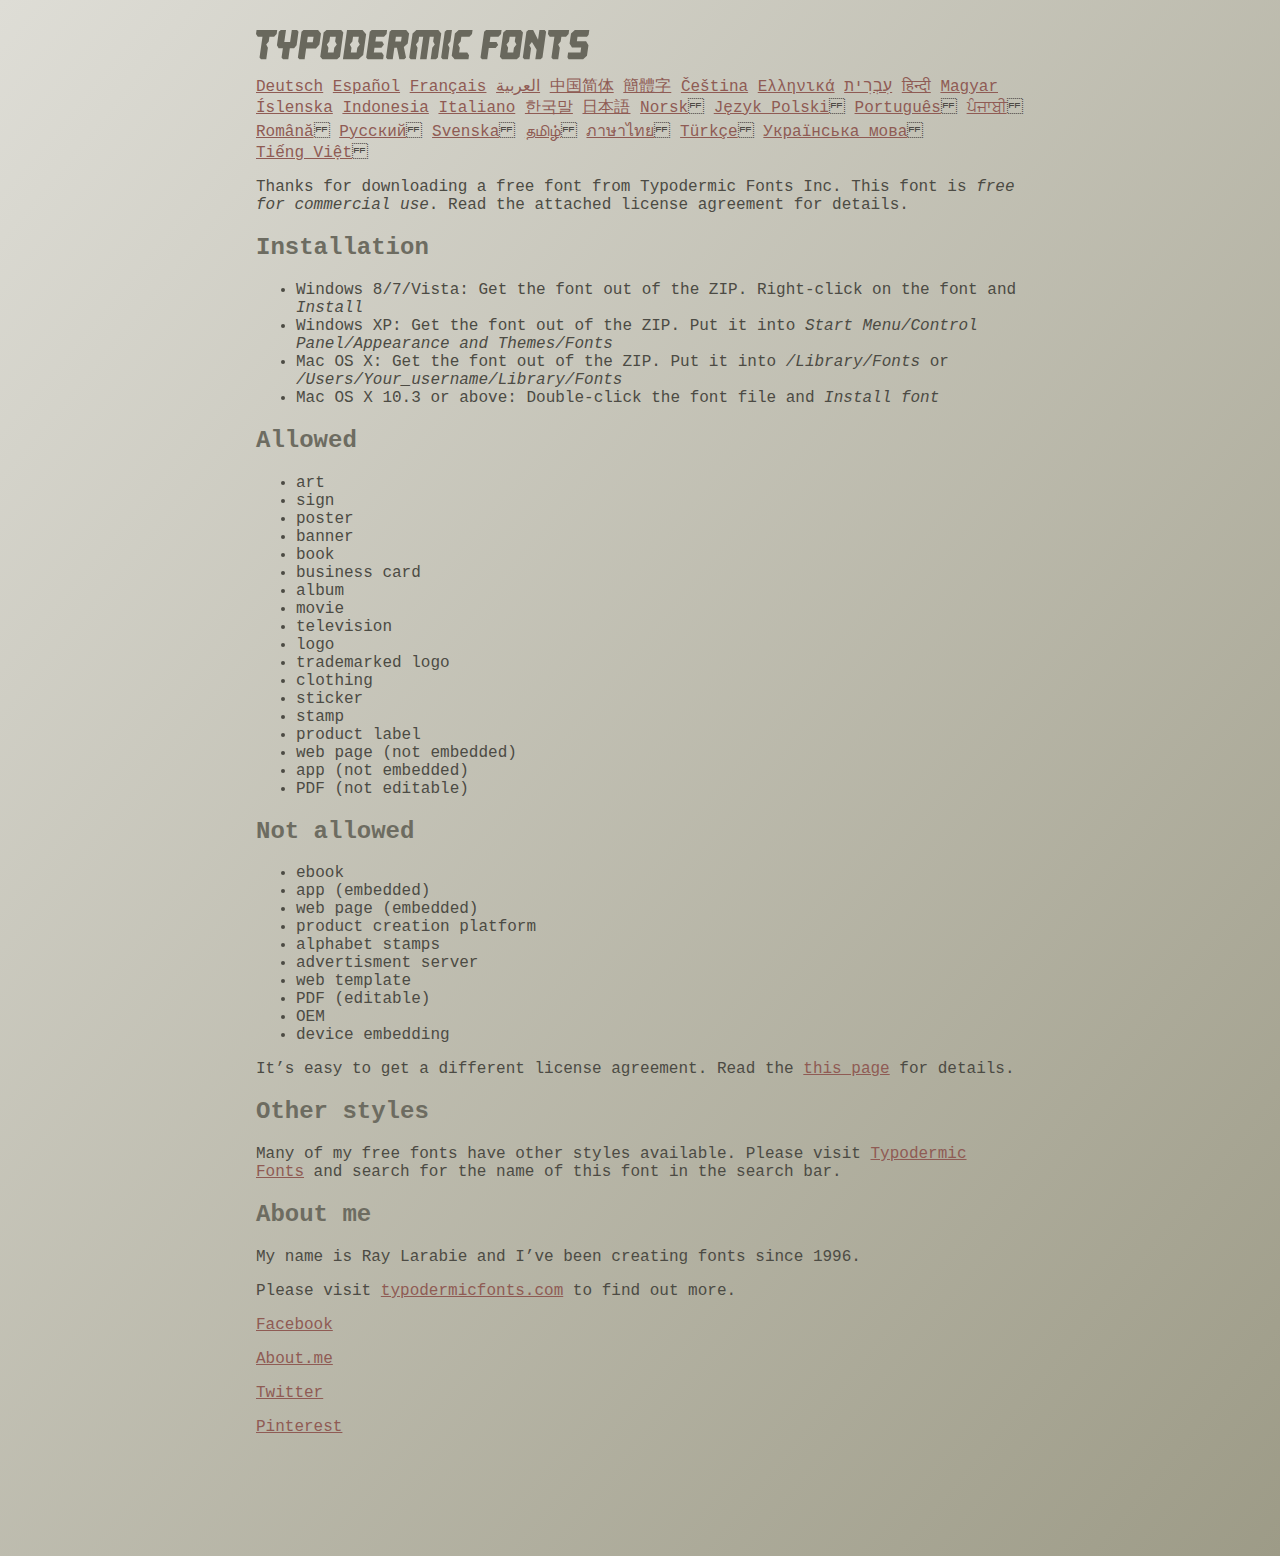
<file: fonts/ethnocentric/read-this.html>
<head>
<meta http-equiv="Content-Type" content="text/html; charset=utf-8">
<title>Typodermic Fonts Inc. Freeware Font instructions 2014</title>
<style type="text/css">
body {
	margin:30px 20% 120px 20%;
	padding:0px;
	font-family:Consolas, Courier, sans-serif;
	color:#4c4b44;
	background-color:#c2c1b3;

/* IE10 Consumer Preview */ 
background-image: -ms-linear-gradient(top left, #DEDDD6 0%, #9D9B87 100%);

/* Mozilla Firefox */ 
background-image: -moz-linear-gradient(top left, #DEDDD6 0%, #9D9B87 100%);

/* Opera */ 
background-image: -o-linear-gradient(top left, #DEDDD6 0%, #9D9B87 100%);

/* Webkit (Safari/Chrome 10) */ 
background-image: -webkit-gradient(linear, left top, right bottom, color-stop(0, #DEDDD6), color-stop(1, #9D9B87));

/* Webkit (Chrome 11+) */ 
background-image: -webkit-linear-gradient(top left, #DEDDD6 0%, #9D9B87 100%);

/* W3C Markup, IE10 Release Preview */ 
background-image: linear-gradient(to bottom right, #DEDDD6 0%, #9D9B87 100%);

	}
h2 {color:#6d6c61;}
a {color:#8f5b54;}
a:hover {color:#ffffff; background-color:#9a998c;}
</style>
</head>

<body>

<svg width="350px" height="30px">
	<path fill="#69685D" d="M0,4.006L0.554,0h20.674l-0.553,4.006l-2.559,2.772h-4.688l-0.682,4.816l-2.515,3.026l1.663,3.07
		l-1.62,11.594H4.987l-1.448-1.79l2.94-20.716H1.791L0,4.006z"/>
	<path fill="#69685D" d="M35.8,0h5.285l1.408,1.791l-1.876,13.343l-2.515,3.111h-4.264l-1.534,11.04h-5.286l-1.449-1.79l1.322-9.25
		h-4.263l-1.705-3.111l1.875-13.343L24.76,0h5.242l-1.706,12.064h5.799L35.8,0z"/>
	<path fill="#69685D" d="M62.09,0l2.899,3.453L63.412,14.58l-3.496,3.962h-9.805l-1.491,10.742h-5.244l-1.493-1.79l3.625-25.704
		L47.469,0H62.09z M50.965,12.362h5.797l0.81-5.583h-5.799L50.965,12.362z"/>
	<path fill="#69685D" d="M64.256,26.642l3.367-24.041L70.523,0h14.664l2.132,2.601l-3.368,24.041l-2.856,2.643H66.431L64.256,26.642
		z M73.335,11.595l-2.514,3.026l1.663,3.07l-0.683,4.816H77.6l0.68-4.816l2.516-3.07l-1.663-3.026l0.681-4.816h-5.796L73.335,11.595
		z"/>
	<path fill="#69685D" d="M86.926,29.285L91.017,0h15.518l3.581,4.307l-2.899,20.673l-4.774,4.305H86.926z M96.345,11.595
		l-2.515,3.026l1.664,3.07l-0.683,4.816h5.798l0.681-4.816l2.516-3.07l-1.663-3.026l0.681-4.816h-5.796L96.345,11.595z"/>
	<path fill="#69685D" d="M127.114,29.285h-15.473l-1.492-1.79l3.624-25.704L115.731,0h15.389l-0.554,4.006l-2.557,2.772h-7.971
		l-0.684,4.816h6.906l1.662,3.026l-2.515,3.111h-6.905l-0.683,4.775h8.057l1.791,2.771L127.114,29.285z"/>
	<path fill="#69685D" d="M150.21,0l2.898,3.453l-1.405,9.977l-3.881,3.452l2.217,10.613l-1.748,1.79h-4.944l-2.387-11.553h-2.6
		l-1.622,11.553h-5.241l-1.493-1.79l3.624-25.704L135.588,0H150.21z M145.691,6.779h-5.796l-0.683,4.816h5.799L145.691,6.779z"/>
	<path fill="#69685D" d="M159.92,29.285h-5.242l-1.492-1.79l3.41-24.042L160.432,0h21.911l2.897,3.453l-3.409,24.042l-1.876,1.79
		h-5.284l1.617-11.594l2.517-3.07l-1.662-3.026l0.681-4.816h-4.092l-3.154,22.506h-6.522l3.155-22.506h-4.134l-0.683,4.816
		l-2.515,3.026l1.663,3.07L159.92,29.285z"/>
	<path fill="#69685D" d="M191.879,29.285h-5.244l-1.492-1.79l3.624-25.704L190.728,0h5.242l-1.619,11.595l-2.516,3.026l1.663,3.07
		L191.879,29.285z"/>
	<path fill="#69685D" d="M213.018,25.279l-0.554,4.006h-13.854l-2.899-3.494l3.156-22.338L202.702,0h13.854l-0.555,4.006
		l-2.558,2.772h-8.1l-0.683,4.816l-2.515,3.026l1.663,3.07l-0.683,4.816h8.1L213.018,25.279z"/>
	<path fill="#69685D" d="M226.007,29.285l-1.492-1.79l3.624-25.704L230.1,0h15.473l-0.554,4.006l-2.557,2.772h-8.058l-0.724,5.115
		h6.818l1.664,3.07l-2.557,3.11h-6.82l-1.535,11.211H226.007z"/>
	<path fill="#69685D" d="M243.903,26.642l3.368-24.041L250.17,0h14.663l2.131,2.601l-3.367,24.041l-2.855,2.643h-14.664
		L243.903,26.642z M252.983,11.595l-2.516,3.026l1.662,3.07l-0.681,4.816h5.796l0.684-4.816l2.515-3.07l-1.664-3.026l0.684-4.816
		h-5.798L252.983,11.595z"/>
	<path fill="#69685D" d="M280.639,19.822l-4.731-7.758l-2.516,3.069l1.662,3.069l-1.533,11.082h-5.244l-1.493-1.79l3.626-25.704
		L272.37,0h4.773l4.902,9.677L283.41,0h5.285l1.407,1.791l-3.623,25.704l-1.877,1.79h-5.285L280.639,19.822z"/>
	<path fill="#69685D" d="M291.926,4.006L292.48,0h20.674l-0.554,4.006l-2.557,2.772h-4.691l-0.681,4.816l-2.516,3.026l1.664,3.07
		l-1.621,11.594h-5.285l-1.451-1.79l2.942-20.716h-4.689L291.926,4.006z"/>
	<path fill="#69685D" d="M325.168,17.478h-9.209l-2.387-3.923l1.45-10.102L318.857,0h14.452l-0.682,4.86l-1.621,1.918h-9.506
		l-0.64,4.561h9.208l2.388,3.878l-1.493,10.572l-3.836,3.494h-14.579l-1.107-1.917l0.682-4.86h12.362L325.168,17.478z"/>
</svg>

<br>

<p translate="no">

<a href="http://translate.google.com/translate?hl=en&sl=en&tl=de&u=http://typodermicfonts.com/wp-content/uploads/2014/02/read-this.html&sandbox=0&usg=ALkJrhivq6___mill12Uw6fPvMWyJxstkw">Deutsch</a>

<a href="http://translate.google.com/translate?hl=en&sl=en&tl=es&u=http://typodermicfonts.com/wp-content/uploads/2014/02/read-this.html&sandbox=0&usg=ALkJrhjAt3cpinDeMTX6Ro8UcZFqaE8K5Q">Español</a>

<a href="http://translate.google.com/translate?hl=en&sl=en&tl=fr&u=http://typodermicfonts.com/wp-content/uploads/2014/02/read-this.html&sandbox=0&usg=ALkJrhjObLPhFyyhwigF-dBoOZ3eXYdDsw">Français</a>

<a href="http://translate.google.com/translate?hl=en&sl=en&tl=ar&u=http://typodermicfonts.com/wp-content/uploads/2014/02/read-this.html&sandbox=0&usg=ALkJrhg2hs-st3zodt-AjmoeuPHfyJsTEg">العربية</a>

<a href="http://translate.google.com/translate?hl=en&sl=en&tl=zh-CN&u=http://typodermicfonts.com/wp-content/uploads/2014/02/read-this.html&sandbox=0&usg=ALkJrhiilVnjG1Ks0DN7UyRqbKExhxAT-Q">中国简体</a>

<a href="http://translate.google.com/translate?hl=en&sl=en&tl=zh-TW&u=http://typodermicfonts.com/wp-content/uploads/2014/02/read-this.html&sandbox=0&usg=ALkJrhiSCPRAYToARlHI4kxIK9eCIFKQhw">簡體字</a>

<a href="http://translate.google.com/translate?hl=en&sl=en&tl=cs&u=http://typodermicfonts.com/wp-content/uploads/2014/02/read-this.html&sandbox=0&usg=ALkJrhj3z2HOOmCXLT-ApYW2SCeBvTGvTA">Čeština</a>

<a href="http://translate.google.com/translate?hl=en&sl=en&tl=el&u=http://typodermicfonts.com/wp-content/uploads/2014/02/read-this.html&sandbox=0&usg=ALkJrhhoORG-43TvZ2NVrll3T0oyOZE0VA">Ελληνικά</a>

<a href="http://translate.google.com/translate?hl=en&sl=en&tl=iw&u=http://typodermicfonts.com/wp-content/uploads/2014/02/read-this.html&sandbox=0&usg=ALkJrhiP4kLXdDxVNuV6-9tHJ8Tbt-1xKw">עִבְרִית</a>

<a href="http://translate.google.com/translate?hl=en&sl=en&tl=hi&u=http://typodermicfonts.com/wp-content/uploads/2014/02/read-this.html&sandbox=0&usg=ALkJrhhJmUufReWrMTSaGKPPOqV7q5jpGQ">हिन्दी</a>

<a href="http://translate.google.com/translate?hl=en&sl=en&tl=hu&u=http://typodermicfonts.com/wp-content/uploads/2014/02/read-this.html&sandbox=0&usg=ALkJrhgfcL_UwP3jkr6Vvq35rkhETFuTug">Magyar</a>

<a href="http://translate.google.com/translate?hl=en&sl=en&tl=is&u=http://typodermicfonts.com/wp-content/uploads/2014/02/read-this.html&sandbox=0&usg=ALkJrhjpK9lELyRP50Vv3RNgqCJDb6d-GQ">Íslenska</a>

<a href="http://translate.google.com/translate?hl=en&sl=en&tl=id&u=http://typodermicfonts.com/wp-content/uploads/2014/02/read-this.html&sandbox=0&usg=ALkJrhiExV3gmyXBUVqcwNiGiUWQSRrgIQ">Indonesia</a>

<a href="http://translate.google.com/translate?hl=en&sl=en&tl=it&u=http://typodermicfonts.com/wp-content/uploads/2014/02/read-this.html&sandbox=0&usg=ALkJrhgMr2_uulaLYRSFz8C34rtcbN6XEg">Italiano</a>

<a href="http://translate.google.com/translate?hl=en&sl=en&tl=ko&u=http://typodermicfonts.com/wp-content/uploads/2014/02/read-this.html&sandbox=0&usg=ALkJrhhl_nNXiOMIiBERq879UXH1XYfZGw">한국말</a>

<a href="http://translate.google.com/translate?hl=en&ie=UTF8&prev=_t&sl=en&tl=ja&u=http://typodermicfonts.com/wp-content/uploads/2014/02/read-this.html&sandbox=0&usg=ALkJrhi2FvSFgSUub72-Sq2moIRAosCiLA">日本語</a>

<a href="http://translate.google.com/translate?hl=en&sl=en&tl=no&u=http://typodermicfonts.com/wp-content/uploads/2014/02/read-this.html&sandbox=0&usg=ALkJrhhnf9AGd5hfxwA04e1w-tfYPha1ww">Norsk</a>
<a href="http://translate.google.com/translate?hl=en&sl=en&tl=pl&u=http://typodermicfonts.com/wp-content/uploads/2014/02/read-this.html&sandbox=0&usg=ALkJrhjZTe5eJRrZffLe0zgqEHPrMb8pOQ">Język&nbsp;Polski</a>
<a href="http://translate.google.com/translate?hl=en&sl=en&tl=pt-BR&u=http://typodermicfonts.com/wp-content/uploads/2014/02/read-this.html&sandbox=0&usg=ALkJrhg-zp3i6AcZCv02ONjZ5YvkcCFDBw">Português</a>
<a href="http://translate.google.com/translate?hl=en&sl=en&tl=pa&u=http://typodermicfonts.com/wp-content/uploads/2014/02/read-this.html&sandbox=0&usg=ALkJrhhPEMoYvW59_DJT7y6fxgG2IMh23A">ਪੰਜਾਬੀ</a>
<a href="http://translate.google.com/translate?hl=en&sl=en&tl=ro&u=http://typodermicfonts.com/wp-content/uploads/2014/02/read-this.html&sandbox=0&usg=ALkJrhgD0R8zxuQQh-YmFpQTJdvjhAYm2A">Română</a>
<a href="http://translate.google.com/translate?hl=en&sl=en&tl=ru&u=http://typodermicfonts.com/wp-content/uploads/2014/02/read-this.html&sandbox=0&usg=ALkJrhgI6c7Pd-FCcipT4xc2NPTefj5JJg">Русский</a>
<a href="http://translate.google.com/translate?hl=en&sl=en&tl=sv&u=http://typodermicfonts.com/wp-content/uploads/2014/02/read-this.html&sandbox=0&usg=ALkJrhhA8gW_-rjCbZQ5TK46zFMB3_StEQ">Svenska</a>
<a href="http://translate.google.com/translate?hl=en&sl=en&tl=ta&u=http://typodermicfonts.com/wp-content/uploads/2014/02/read-this.html&sandbox=0&usg=ALkJrhiwxxCEPzu3pHBXP-fbTZaOzYqe3g">தமிழ்</a>
<a href="http://translate.google.com/translate?hl=en&sl=en&tl=th&u=http://typodermicfonts.com/wp-content/uploads/2014/02/read-this.html&sandbox=0&usg=ALkJrhjP1N1DRUB1M81k5mi5KnRtt5C2-Q">ภาษาไทย</a>
<a href="http://translate.google.com/translate?hl=en&sl=en&tl=tr&u=http://typodermicfonts.com/wp-content/uploads/2014/02/read-this.html&sandbox=0&usg=ALkJrhiTYbD039OWznCcGyQnMy89_v-1gA">Türkçe</a>
<a href="http://translate.google.com/translate?hl=en&sl=en&tl=uk&u=http%3A%2F%2Ftypodermicfonts.com%2Fwp-content%2Fuploads%2F2014%2F02%2Fread-this.html">Українська&nbsp;мова</a>
<a href="http://translate.google.com/translate?hl=en&sl=en&tl=vi&u=http://typodermicfonts.com/wp-content/uploads/2014/02/read-this.html&sandbox=0&usg=ALkJrhirTQPOLCZognLpxOvJQT_158y07A">Tiếng&nbsp;Việt</a>
</p>


<p>Thanks for downloading a free font from <span translate="no">Typodermic Fonts Inc.</span> This font is <em>free for commercial use</em>. Read the attached license agreement for details.</p>


<h2>Installation</h2>

<ul>
<li>Windows 8/7/Vista: Get the font out of the ZIP. Right-click on the font and <em>Install</em>
<li>Windows XP: Get the font out of the ZIP. Put it into <cite translate="no">Start Menu/Control Panel/Appearance and Themes/Fonts</cite>
<li>Mac OS X: Get the font out of the ZIP. Put it into <cite translate="no">/Library/Fonts</cite> or <cite translate="no">/Users/Your_username/Library/Fonts</cite>
<li>Mac OS X 10.3 or above: Double-click the font file and <em>Install font</em>
</ul>


<h2>Allowed</h2>

<ul>
<li>art
<li>sign
<li>poster
<li>banner
<li>book
<li>business card
<li>album
<li>movie
<li>television
<li>logo
<li>trademarked logo
<li>clothing
<li>sticker
<li>stamp
<li>product label
<li>web page (not embedded)
<li>app (not embedded)
<li>PDF (not editable)
</ul>

<h2>Not allowed</h2>

<ul>
<li>ebook
<li>app (embedded)
<li>web page (embedded)
<li>product creation platform
<li>alphabet stamps
<li>advertisment server
<li>web template
<li>PDF (editable)
<li>OEM
<li>device embedding
</ul>

<p>It&rsquo;s easy to get a different license agreement. Read the <a href="http://typodermicfonts.com/custom/">this page</a> for details.</p>

<h2>Other styles</h2>

<p>Many of my free fonts have other styles available. Please visit <a href="http://typodermicfonts.com">Typodermic Fonts</a> and search for the name of this font in the search bar.</p>


<h2>About me</h2>

<p>My name is <span translate="no">Ray Larabie</span> and I&rsquo;ve been creating fonts since 1996.</p>

<p>Please visit <a href="http://typodermicfonts.com">typodermicfonts.com</a> to find out more.</p>

<p translate="no"><a href="https://www.facebook.com/pages/Typodermic-Fonts/7153899975">Facebook</a></p>
<p translate="no"><a href="http://about.me/raylarabie/#">About.me</a></p>
<p translate="no"><p><a href="https://twitter.com/typodermic">Twitter</a></p>
<p translate="no"><p><a href="http://www.pinterest.com/plywood747/">Pinterest</a></p>

</body>
</file>
<file: css/style.css>
body {
  font-family: "Poppins", sans-serif;
  color: #0c0c0c;
  background-color: #ffffff;
}

.layout_padding {
  padding: 75px 0;
}

.layout_padding2 {
  padding: 45px 0;
}

.layout_padding2-top {
  padding-top: 45px;
}

.layout_padding2-bottom {
  padding-bottom: 45px;
}

.layout_padding-top {
  padding-top: 75px;
}

.layout_padding-bottom {
  padding-bottom: 75px;
}

.heading_container {
  display: -webkit-box;
  display: -ms-flexbox;
  display: flex;
}

.heading_container h2 {
  position: relative;
}

.heading_container h2::before {
  content: "";
  position: absolute;
  width: 9px;
  height: 30px;
  top: 14%;
  right: -15px;
  background: -webkit-gradient(linear, left top, right top, from(#fb930a), to(#f5e47b));
  background: linear-gradient(to right, #fb930a, #f5e47b);
}

/*header section*/
.hero_area {
  height: 100vh;
  position: relative;
  background-image: url(../images/hero-bg.png);
  background-size: cover;
  background-position: bottom right;
  background-repeat: no-repeat;
}

.sub_page .hero_area {
  height: auto;
  background-position: top right;
}

.hero_area.sub_pages {
  height: auto;
}

.header_section .container-fluid {
  padding-right: 25px;
  padding-left: 25px;
}

.header_section .nav_container {
  margin: 0 auto;
}

.custom_nav-container.navbar-expand-lg .navbar-nav .nav-link {
  padding: 10px 30px;
  color: #ffffff;
  text-align: center;
}

a,
a:hover,
a:focus {
  text-decoration: none;
}

a:hover,
a:focus {
  color: initial;
}

.btn,
.btn:focus {
  outline: none !important;
  -webkit-box-shadow: none;
          box-shadow: none;
}

.custom_nav-container .nav_search-btn {
  background-image: url(../images/search-icon.png);
  background-size: 22px;
  background-repeat: no-repeat;
  background-position-y: 7px;
  width: 35px;
  height: 35px;
  padding: 0;
  border: none;
}

.navbar-brand {
  display: -webkit-box;
  display: -ms-flexbox;
  display: flex;
  -webkit-box-align: center;
      -ms-flex-align: center;
          align-items: center;
}

.navbar-brand img {
  width: 30px;
  margin-right: 5px;
}

.navbar-brand span {
  font-size: 22px;
  font-weight: 700;
  color: #191919;
  text-transform: uppercase;
}

.custom_nav-container {
  z-index: 99999;
  padding: 5px 0;
}

.custom_nav-container .navbar-toggler {
  outline: none;
}

.custom_nav-container .navbar-toggler .navbar-toggler-icon {
  background-image: url(../images/menu.png);
  background-size: 45px;
}

.quote_btn-container {
  display: -webkit-box;
  display: -ms-flexbox;
  display: flex;
  -webkit-box-align: center;
      -ms-flex-align: center;
          align-items: center;
}

.quote_btn-container a {
  color: #000000;
  position: relative;
}

.quote_btn-container a .cart_number {
  position: absolute;
  top: 68%;
  left: 50%;
  -webkit-transform: translate(-50%, -50%);
          transform: translate(-50%, -50%);
  color: #ffffff;
  font-size: 12px;
}

.quote_btn-container a img {
  width: 20px;
  margin: 0 25px;
}

/*end header section*/
/* slider section */
.slider_section {
  height: calc(100% - 70px);
  display: -webkit-box;
  display: -ms-flexbox;
  display: flex;
  -webkit-box-align: center;
      -ms-flex-align: center;
          align-items: center;
  position: relative;
}

.slider_section .row {
  -webkit-box-align: center;
      -ms-flex-align: center;
          align-items: center;
}

.slider_section .design-box {
  position: absolute;
  bottom: 0;
  -webkit-transform: translateY(-50%);
          transform: translateY(-50%);
  left: 0;
  width: 75px;
}

.slider_section .design-box img {
  width: 100%;
}

.slider_section .slider_number-container {
  position: absolute;
  top: 45%;
  -webkit-transform: translateY(-50%);
          transform: translateY(-50%);
  right: 4%;
  text-align: center;
  opacity: .6;
}

.slider_section .slider_number-container hr {
  width: 1px;
  height: 50px;
  border: none;
  background-color: #ffffff;
}

.slider_section .slider_number-container .number-box {
  display: -webkit-box;
  display: -ms-flexbox;
  display: flex;
  -webkit-box-orient: vertical;
  -webkit-box-direction: normal;
      -ms-flex-direction: column;
          flex-direction: column;
  -webkit-box-pack: center;
      -ms-flex-pack: center;
          justify-content: center;
  -webkit-box-align: center;
      -ms-flex-align: center;
          align-items: center;
  color: #ffffff;
  text-transform: uppercase;
}

.slider_section .detail_box h2 {
  margin-bottom: 0;
  display: -webkit-box;
  display: -ms-flexbox;
  display: flex;
  -webkit-box-align: center;
      -ms-flex-align: center;
          align-items: center;
}

.slider_section .detail_box h2 span {
  margin-right: 10px;
}

.slider_section .detail_box h2 hr {
  margin: 0;
  border: none;
  width: 55px;
  height: 1px;
  background-color: #000000;
}

.slider_section .detail_box h1 {
  font-weight: bold;
  text-transform: uppercase;
  font-size: 5rem;
  margin-bottom: 30px;
}

.slider_section .detail_box a {
  display: inline-block;
  padding: 8px 40px;
  background-color: #0d0806;
  border: 1px solid #0d0806;
  color: #ffffff;
  border-radius: 0;
  margin: 35px 0;
}

.slider_section .detail_box a:hover {
  background-color: transparent;
  color: #0d0806;
}

.slider_section .img-box img {
  width: 100%;
}

.slider_section .carousel-indicators {
  padding: 0;
  margin: 0;
  right: initial;
  bottom: 22%;
  left: 17%;
}

.slider_section .carousel-indicators li {
  text-indent: 0;
  width: auto;
  height: auto;
  opacity: 1;
  background-color: transparent;
  border: none;
  color: #c0c0c0;
  font-size: 24px;
  display: none;
}

.slider_section .carousel-indicators li.active {
  display: block;
}

.item_section .item_container {
  display: -webkit-box;
  display: -ms-flexbox;
  display: flex;
  -webkit-box-pack: center;
      -ms-flex-pack: center;
          justify-content: center;
  -ms-flex-wrap: wrap;
      flex-wrap: wrap;
}

.item_section .item_container .box {
  width: 300px;
  display: -webkit-box;
  display: -ms-flexbox;
  display: flex;
  -webkit-box-orient: vertical;
  -webkit-box-direction: normal;
      -ms-flex-direction: column;
          flex-direction: column;
  -webkit-box-pack: justify;
      -ms-flex-pack: justify;
          justify-content: space-between;
  margin: 30px 10px;
  padding: 15px;
  -webkit-box-shadow: 0px 0px 2px 0.5px rgba(0, 0, 0, 0.15);
  box-shadow: 0px 0px 2px 0.5px rgba(0, 0, 0, 0.15);
}

.item_section .item_container .box .img-box {
  width: 100%;
  display: -webkit-box;
  display: -ms-flexbox;
  display: flex;
  -webkit-box-pack: center;
      -ms-flex-pack: center;
          justify-content: center;
}

.item_section .item_container .box .img-box img {
  width: 125px;
}

.item_section .item_container .box h6 {
  color: #fbb534;
  text-transform: uppercase;
}

.item_section .item_container .box h5 {
  text-transform: uppercase;
}

.item_section .item_container .box:hover {
  -webkit-box-shadow: 0px 0px 25px 1px rgba(0, 0, 0, 0.1);
          box-shadow: 0px 0px 25px 1px rgba(0, 0, 0, 0.1);
}

.about_section {
  position: relative;
}

.about_section .design-box {
  position: absolute;
  bottom: 0;
  -webkit-transform: translateY(-50%);
          transform: translateY(-50%);
  right: 0;
  width: 75px;
}

.about_section .design-box img {
  width: 100%;
}

.about_section .row {
  -webkit-box-align: center;
      -ms-flex-align: center;
          align-items: center;
}

.about_section .detail-box p {
  margin-top: 35px;
}

.about_section .detail-box a {
  display: inline-block;
  padding: 8px 40px;
  background-color: #0d0806;
  border: 1px solid #0d0806;
  color: #ffffff;
  border-radius: 0;
  margin-top: 35px;
}

.about_section .detail-box a:hover {
  background-color: transparent;
  color: #0d0806;
}

.about_section .img-box img {
  width: 100%;
}

.price_section {
  background-color: #f8f8f8;
}

.price_section .price_container {
  display: -webkit-box;
  display: -ms-flexbox;
  display: flex;
  -webkit-box-pack: center;
      -ms-flex-pack: center;
          justify-content: center;
  padding: 40px 0;
  -ms-flex-wrap: wrap;
      flex-wrap: wrap;
}

.price_section .price_container .box {
  min-width: 300px;
  max-width: 360px;
  height: 550px;
  display: -webkit-box;
  display: -ms-flexbox;
  display: flex;
  -webkit-box-orient: vertical;
  -webkit-box-direction: normal;
      -ms-flex-direction: column;
          flex-direction: column;
  -webkit-box-align: center;
      -ms-flex-align: center;
          align-items: center;
  -webkit-box-pack: justify;
      -ms-flex-pack: justify;
          justify-content: space-between;
  margin: 35px 10px;
  padding: 45px 0 25px 0;
  text-align: center;
  background-color: #ffffff;
  -webkit-box-shadow: 0px 0px 6px 0 rgba(0, 0, 0, 0.05);
  box-shadow: 0px 0px 6px 0 rgba(0, 0, 0, 0.05);
  -webkit-box-flex: 1;
      -ms-flex-positive: 1;
          flex-grow: 1;
}

.price_section .price_container .box .img-box {
  width: 100%;
  display: -webkit-box;
  display: -ms-flexbox;
  display: flex;
  -webkit-box-pack: center;
      -ms-flex-pack: center;
          justify-content: center;
}

.price_section .price_container .box .img-box img {
  width: 150px;
}

.price_section .price_container .box h6 {
  font-weight: bold;
  font-size: 18px;
}

.price_section .price_container .box .detail-box h5 {
  text-transform: uppercase;
  font-weight: bold;
  font-size: 22px;
}

.price_section .price_container .box .detail-box h5 span {
  color: #fbb534;
}

.price_section .price_container .box .detail-box a {
  display: inline-block;
  padding: 5px 15px;
  border: 1px solid #000000;
  font-weight: bold;
  color: #000000;
  margin-top: 15px;
}

.price_section .price_container .box:hover a {
  border-color: #fbb534;
  color: #fbb534;
}

.price_section .price_btn {
  display: inline-block;
  padding: 8px 40px;
  background-color: #0d0806;
  border: 1px solid #0d0806;
  color: #ffffff;
  border-radius: 0;
}

.price_section .price_btn:hover {
  background-color: transparent;
  color: #0d0806;
}

.ring_section {
  text-align: center;
  position: relative;
}

.ring_section .row {
  -webkit-box-align: center;
      -ms-flex-align: center;
          align-items: center;
}

.ring_section .container {
  -webkit-box-shadow: 0px 0px 56px 1px rgba(0, 0, 0, 0.08);
  box-shadow: 0px 0px 56px 1px rgba(0, 0, 0, 0.08);
}

.ring_section .design-box {
  position: absolute;
  bottom: 0;
  -webkit-transform: translateY(-50%);
          transform: translateY(-50%);
  left: 0;
  width: 75px;
}

.ring_section .design-box img {
  width: 100%;
}

.ring_section .ring_container .detail-box h4 {
  text-transform: uppercase;
  color: #fbb534;
}

.ring_section .ring_container .detail-box a {
  display: inline-block;
  padding: 5px 15px;
  border: 1px solid #000000;
  font-weight: bold;
  color: #000000;
  margin-top: 15px;
}

.ring_section .ring_container .img-box img {
  width: 100%;
}

.client_section .heading_container {
  -webkit-box-pack: center;
      -ms-flex-pack: center;
          justify-content: center;
}

.client_section .secondary_heading {
  text-align: center;
}

.client_section .client_container {
  display: -webkit-box;
  display: -ms-flexbox;
  display: flex;
  -webkit-box-align: center;
      -ms-flex-align: center;
          align-items: center;
  border: 1px solid #fbb534;
  padding: 25px;
  width: 85%;
  margin: 75px auto;
}

.client_section .client_container .client-id {
  display: -webkit-box;
  display: -ms-flexbox;
  display: flex;
  -webkit-box-align: center;
      -ms-flex-align: center;
          align-items: center;
  width: 45%;
}

.client_section .client_container .client-id .img-box {
  margin-right: 25px;
}

.client_section .client_container .client-id .img-box img {
  width: 100%;
}

.client_section .client_container .client-id h5 {
  font-weight: bold;
}

.client_section .client_container .client-id h6 {
  color: #f6d768;
}

.client_section .client_container .detail-box {
  width: 55%;
}

.client_section .client_container .detail-box p {
  margin: 0;
}

.client_section .carousel-control-prev,
.client_section .carousel-control-next {
  opacity: 1;
}

.client_section .carousel-control-prev {
  -webkit-box-pack: start;
      -ms-flex-pack: start;
          justify-content: flex-start;
}

.client_section .carousel-control-next {
  -webkit-box-pack: end;
      -ms-flex-pack: end;
          justify-content: flex-end;
}

.client_section .carousel-control-prev-icon,
.client_section .carousel-control-next-icon {
  width: 30px;
  height: 30px;
  background-size: 25px;
}

.client_section .carousel-control-prev-icon {
  background-image: url(../images/prev-black.png);
}

.client_section .carousel-control-prev-icon:hover {
  background-image: url(../images/prev.png);
}

.client_section .carousel-control-next-icon {
  background-image: url(../images/next-black.png);
}

.client_section .carousel-control-next-icon:hover {
  background-image: url(../images/next.png);
}

.contact_section {
  position: relative;
}

.contact_section .design-box {
  position: absolute;
  bottom: 50%;
  -webkit-transform: translateY(50%);
          transform: translateY(50%);
  right: 0;
  width: 75px;
}

.contact_section .design-box img {
  width: 100%;
}

.contact_section h2 {
  margin-bottom: 65px;
}

.contact_section form {
  padding-right: 35px;
}

.contact_section input {
  width: 100%;
  border: none;
  height: 50px;
  margin-bottom: 25px;
  padding-left: 25px;
  background-color: transparent;
  outline: none;
  color: #101010;
  -webkit-box-shadow: 0px 2px 5px 0px rgba(0, 0, 0, 0.16);
  box-shadow: 0px 2px 5px 0px rgba(0, 0, 0, 0.16);
}

.contact_section input::-webkit-input-placeholder {
  color: #131313;
}

.contact_section input:-ms-input-placeholder {
  color: #131313;
}

.contact_section input::-ms-input-placeholder {
  color: #131313;
}

.contact_section input::placeholder {
  color: #131313;
}

.contact_section input.message-box {
  height: 120px;
}

.contact_section button {
  padding: 12px 45px;
  outline: none;
  border: none;
  border-radius: 30px;
  color: #fff;
  background: -webkit-gradient(linear, left top, left bottom, from(#f5e47b), to(#fb930a));
  background: linear-gradient(to bottom, #f5e47b, #fb930a);
  margin-top: 35px;
}

.contact_section .map_container {
  height: 100%;
  padding-bottom: 110px;
}

.contact_section .map_container .map-responsive {
  height: 100%;
}

.info_section {
  background-color: #363636;
  color: #ffffff;
}

.info_section .info_container .info_logo {
  display: -webkit-box;
  display: -ms-flexbox;
  display: flex;
  -webkit-box-pack: center;
      -ms-flex-pack: center;
          justify-content: center;
  padding: 100px 10px 45px 10px;
  background-color: #ffffff;
  width: 200px;
  border-radius: 0 0 50px 50px;
}

.info_section .info_container .info_logo a {
  display: -webkit-box;
  display: -ms-flexbox;
  display: flex;
  -webkit-box-align: center;
      -ms-flex-align: center;
          align-items: center;
}

.info_section .info_container .info_logo a img {
  width: 50px;
  margin-right: 10px;
}

.info_section .info_container .info_logo a span {
  text-transform: uppercase;
  color: #000000;
  font-size: 28px;
  font-weight: bold;
}

.info_section .info_container .info_contact {
  padding: 115px 10px 45px 10px;
}

.info_section .info_container .info_contact a {
  color: #ffffff;
}

.info_section .info_container .info_contact a img {
  margin-right: 10px;
}

.info_section .info_heading {
  text-transform: uppercase;
  margin: 20px 0;
  position: relative;
}

.info_section .info_heading::before {
  content: "";
  width: 45px;
  height: 5px;
  position: absolute;
  bottom: -8px;
  left: 50%;
  -webkit-transform: translateX(-50%);
          transform: translateX(-50%);
  border-radius: 5px;
  background-color: #f8bf46;
}

.info_section .info_form form {
  display: -webkit-box;
  display: -ms-flexbox;
  display: flex;
  -webkit-box-orient: vertical;
  -webkit-box-direction: normal;
      -ms-flex-direction: column;
          flex-direction: column;
  -webkit-box-align: center;
      -ms-flex-align: center;
          align-items: center;
}

.info_section .info_form form .email_box {
  display: -webkit-box;
  display: -ms-flexbox;
  display: flex;
  -webkit-box-orient: vertical;
  -webkit-box-direction: normal;
      -ms-flex-direction: column;
          flex-direction: column;
}

.info_section .info_form form label {
  color: #5a5959;
}

.info_section .info_form form input {
  width: 500px;
  border: none;
  background-color: #ffffff;
  outline: none;
  padding: 5px;
}

.info_section .info_form form button {
  padding: 8px 65px;
  outline: none;
  border: none;
  border-radius: 30px;
  color: #fff;
  background: -webkit-gradient(linear, left top, left bottom, from(#f5e47b), to(#fb930a));
  background: linear-gradient(to bottom, #f5e47b, #fb930a);
  margin-top: 35px;
  text-transform: uppercase;
}

.info_section .info_social {
  padding-top: 35px;
  display: -webkit-box;
  display: -ms-flexbox;
  display: flex;
  -webkit-box-orient: vertical;
  -webkit-box-direction: normal;
      -ms-flex-direction: column;
          flex-direction: column;
  -webkit-box-align: center;
      -ms-flex-align: center;
          align-items: center;
}

.info_section .info_social .social_box {
  display: -webkit-box;
  display: -ms-flexbox;
  display: flex;
  margin: 15px auto;
  -webkit-box-align: center;
      -ms-flex-align: center;
          align-items: center;
}

.info_section .info_social .social_box img {
  min-width: 10px;
  margin: 0 10px;
}

/* footer section*/
.footer_section {
  background-color: #363636;
  display: -webkit-box;
  display: -ms-flexbox;
  display: flex;
  -webkit-box-pack: center;
      -ms-flex-pack: center;
          justify-content: center;
  position: relative;
}

.footer_section p {
  border-top: 1px solid #ffffff;
  color: #9c9b9b;
  margin: 0;
  text-align: center;
  padding: 20px 35px;
  margin: 0;
}

.footer_section a {
  color: #9c9b9b;
}
/*# sourceMappingURL=style.css.map */
</file>
<file: css/responsive.css>
@media (max-width: 1120px) {}

@media (max-width: 992px) {

  .custom_nav-container.navbar-expand-lg .navbar-nav .nav-link {
    color: #000000;
  }

  .quote_btn-container {
    display: none;
  }


  .ring_section .ring_container .detail-box {
    margin-bottom: 45px;
  }

  .price_section .price_container .box {
    height: 450px;
  }
}

@media (max-width: 768px) {
  .hero_area {
    background-position: top left;
    height: auto;
  }

  .slider_section {
    padding: 45px 0;
  }

  .contact_section button {
    margin-bottom: 45px;
    margin-left: auto;
    margin-right: auto;
  }

  .contact_section form {
    padding: 0;
  }

  .client_section .client_container {
    flex-direction: column;
  }

  .client_section .client_container .client-id {
    width: auto;
  }

  .client_section .client_container .detail-box {
    margin-top: 35px;
    width: auto;
  }

  .contact_section .map_container {
    height: 350px;
    padding: 0;
  }

  .info_section .col-md-3 {
    display: flex;
    justify-content: center;
  }

  .info_section .info_container .info_contact {
    padding: 35px 0;
  }

  .info_section .info_form form input {
    width: 100%;
  }

  .ring_section {
    padding-left: 15px;
    padding-right: 15px;
  }
}

@media (max-width: 576px) {
  .slider_section .detail_box {
    text-align: center;
  }

  .slider_section .detail_box h1 {
    font-size: 4rem;
  }

}

@media (max-width: 480px) {

  .client_section .carousel-control-prev,
  .client_section .carousel-control-next {
    display: none;
  }
}

@media (max-width: 420px) {
  .slider_section .detail_box h1 {
    font-size: 3rem;
  }

  .slider_section .detail_box h2 {
    font-size: 1.8rem;
  }

  .heading_container h2::before {
    display: none;
  }
}

@media (max-width: 360px) {}

@media (min-width: 1200px) {
  .container {
    max-width: 1170px;
  }
}
</file>
<file: css/contact.css>
*{
    padding: 0;
    margin: 0;
    box-sizing: border-box ;
}

body{
    width: 100%;
    height: 100vh;
}
h2{
    color: #203B9B;
    text-align: center;
    font-weight: bold;
    font-size: large;
   


}

.cart-container{
    position: relative;
    display: flex;
    justify-content: center;
    align-items: center;
    width: 100%;
    height: 100%;
    padding: 20px 100px;

}



.contact-box{
    background: #F9F9F9;
    border-radius: 20px;
    box-shadow: 0px 0px 15px  #FB930A;
    padding: 0 60px;
}
.up{
    display: flex;
    justify-content: center;
    align-items: center;
    margin-top: 30px;
}


.all{
    
    display: flex;
    /* grid-template-columns: auto auto auto; */
    /* justify-content: space-around; */
    flex-direction: row;
    justify-content: center;
    width: 100%;
    background: rgba(255, 255, 255, 0);
    grid-row-gap: 20px;
    
}

 .right{
    position: relative;
    width: fit-content;
    height: 10%;
    margin: 20px 20px;
} 

.left{
    position: relative;
    width: 50%;
    height:50%;
    padding: 0px 0px;
    margin-bottom: 50px;
}

.left p {
    font-size: 15px;
    color: #4F4F4F;
}
h2{
    font-size: 28px;
    margin-bottom: 10px;
}

button{
    margin-top: 10px;
    border: 0px;
    padding: 4px 40px;;
    border-radius: 10px;
    background: #FB930A;
    color: #F9F9F9;
    font-size: 14px;
}
.right  {
    width: 180px;
}

#Imgc{
    width: 250px;
    height: 350px;
    position: absolute;
    box-shadow: 0px 0px 15px  #9c9c9c;
    margin-left: 20px;
}

input{
    background: #E8E8E8;
    border: 0px;
    padding: 8px;
    border-radius: 10px;
}

label{
    color: #858585;
    font-size: 15px;
    margin-bottom: 0 ;
    margin-top: 15px;
}

textarea{
    border-radius: 10px;
    background: #E8E8E8;
    border: 0px;
    resize: none;
    padding: 17px;
}

.medium{

font-style: normal;
font-weight: 500;
font-size: 25px;
line-height: 30px;
text-align: center;
color: #000000;
padding-top: 10px;
}
@media  only screen and (max-width:800px) {
#Imgc{
display: none;
}

}
</file>
